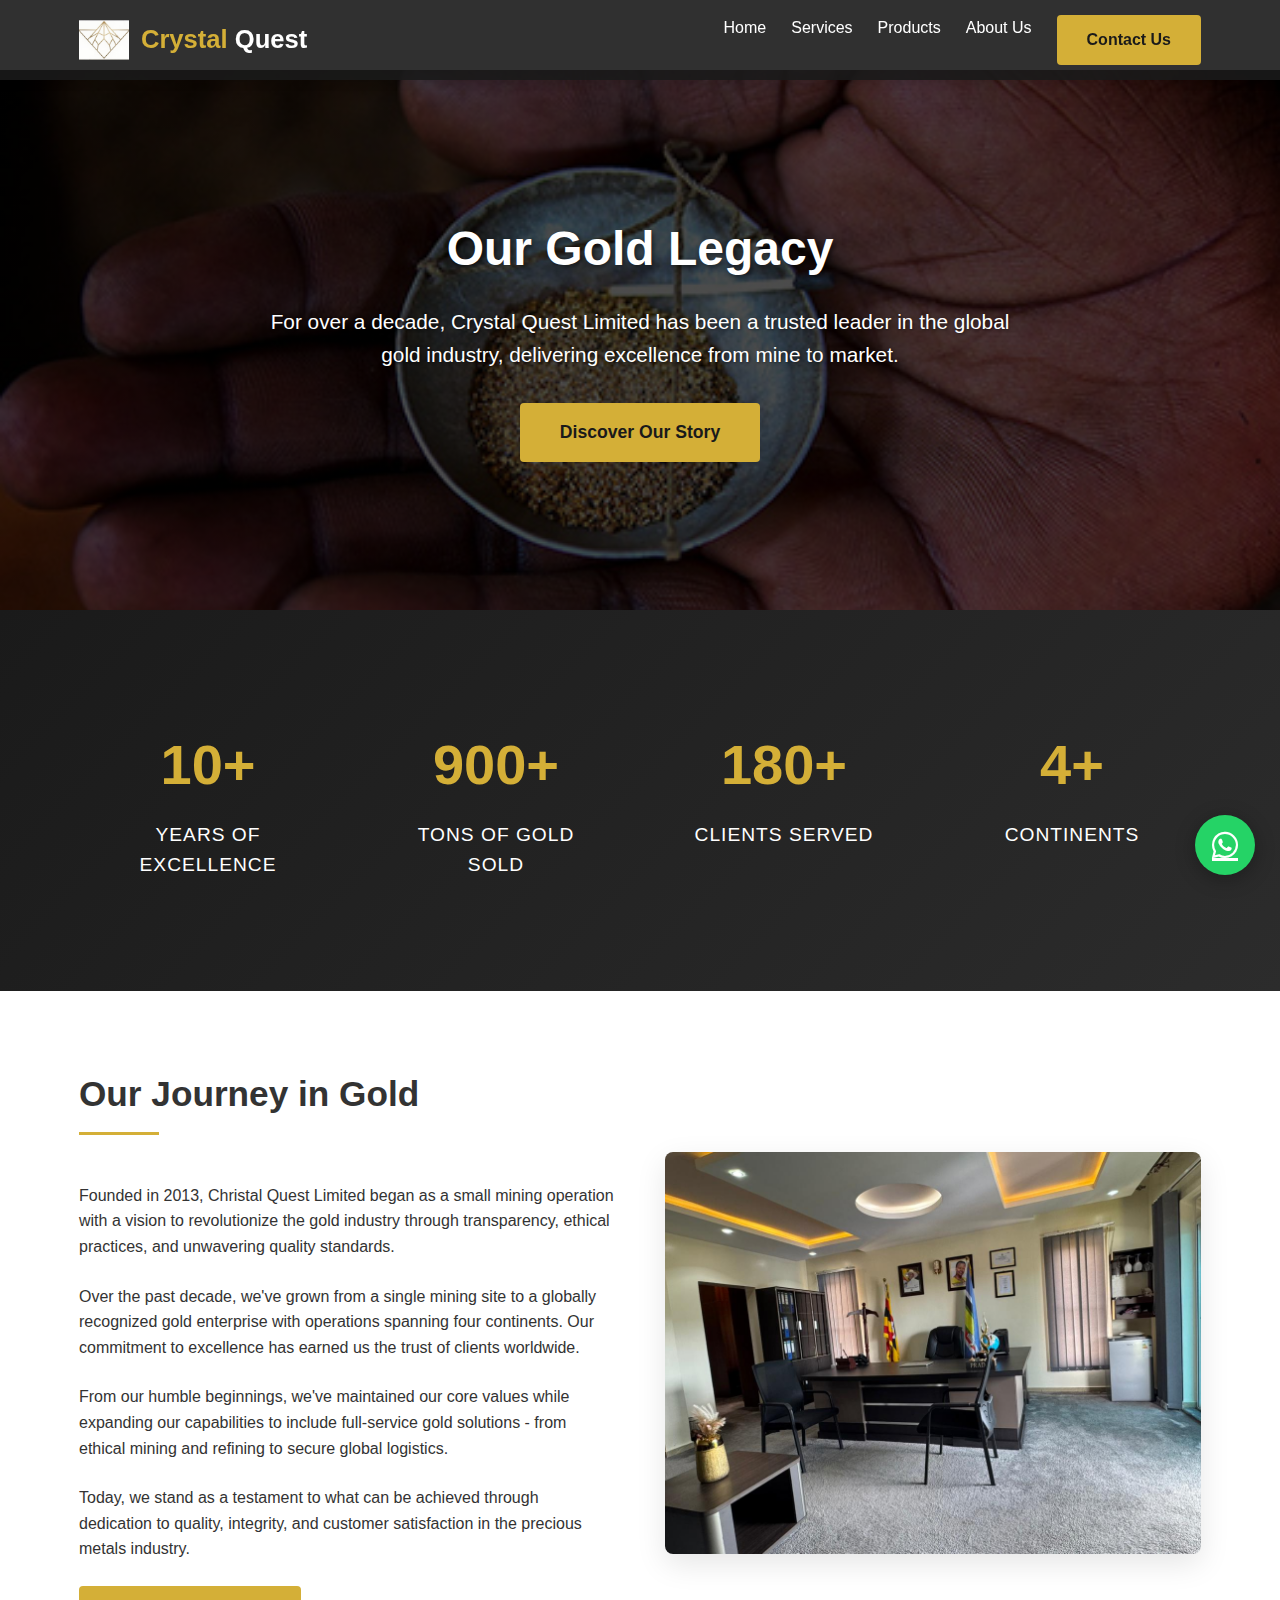
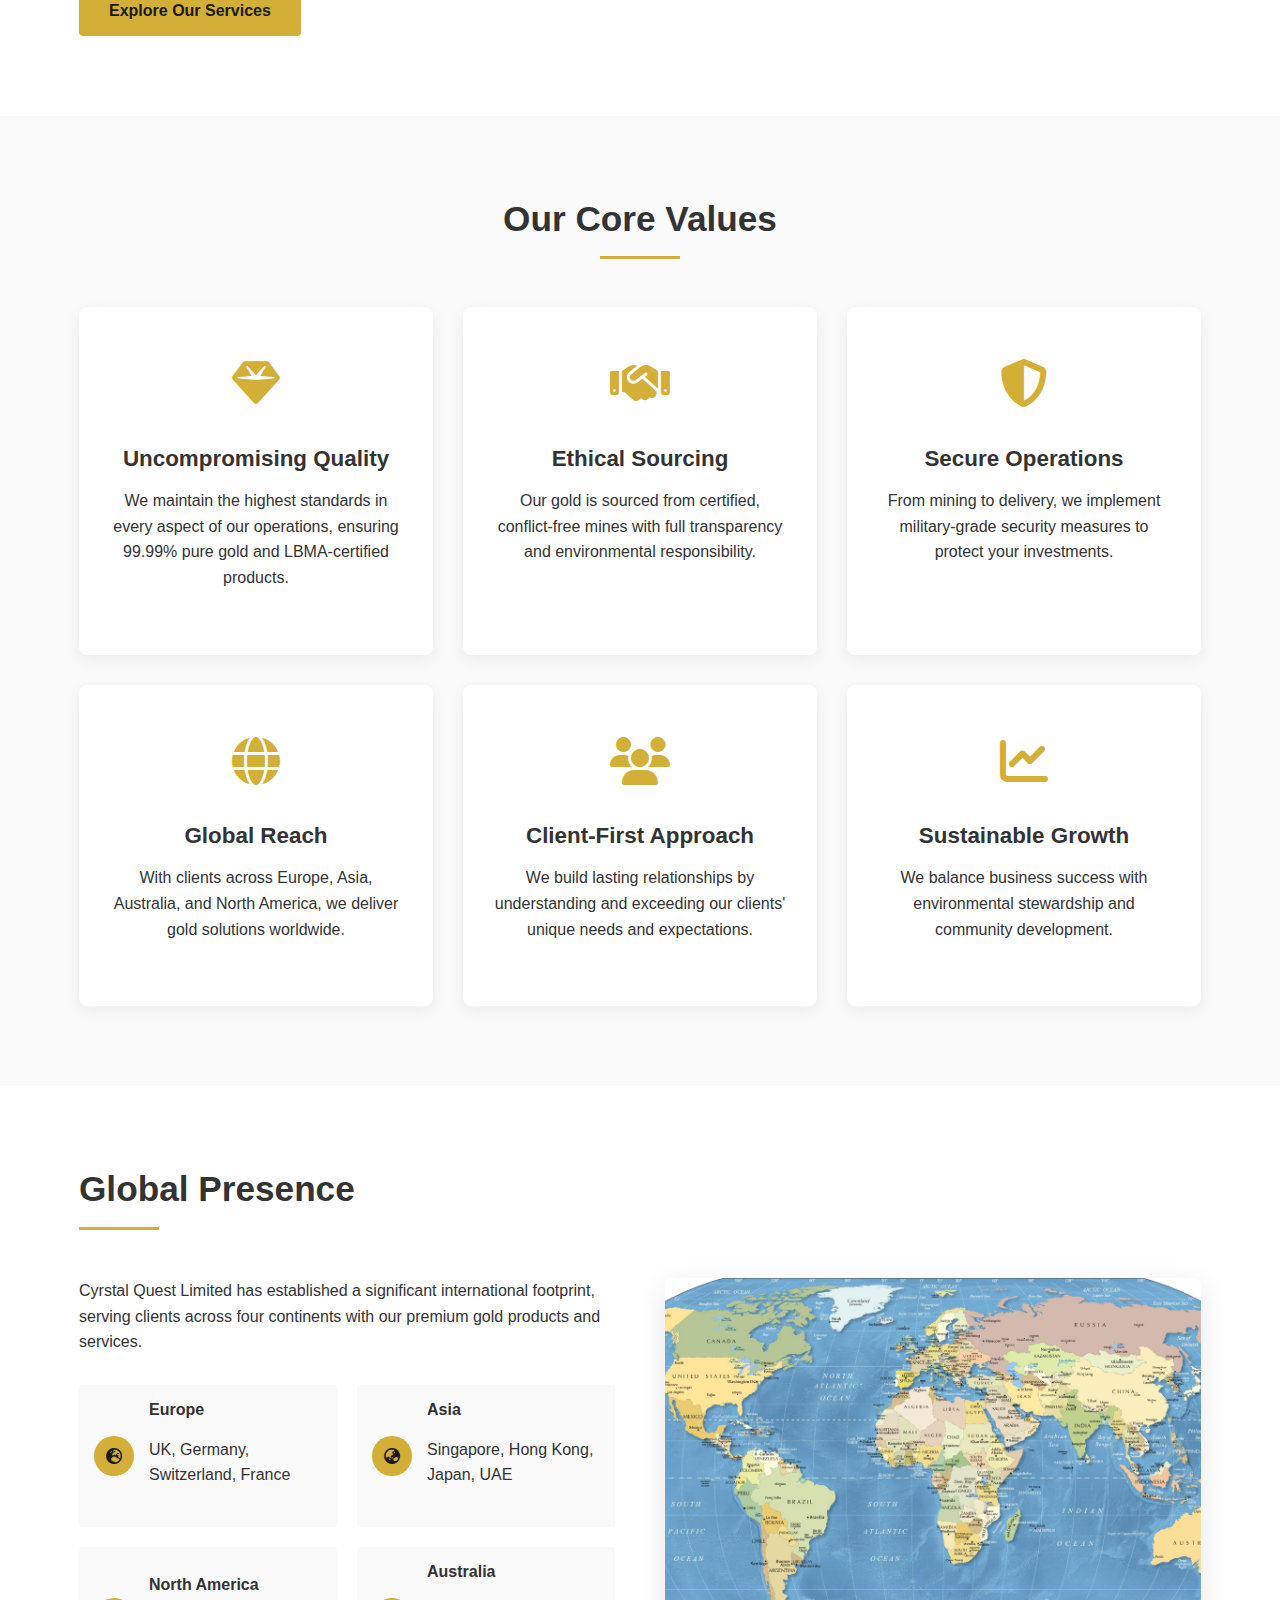
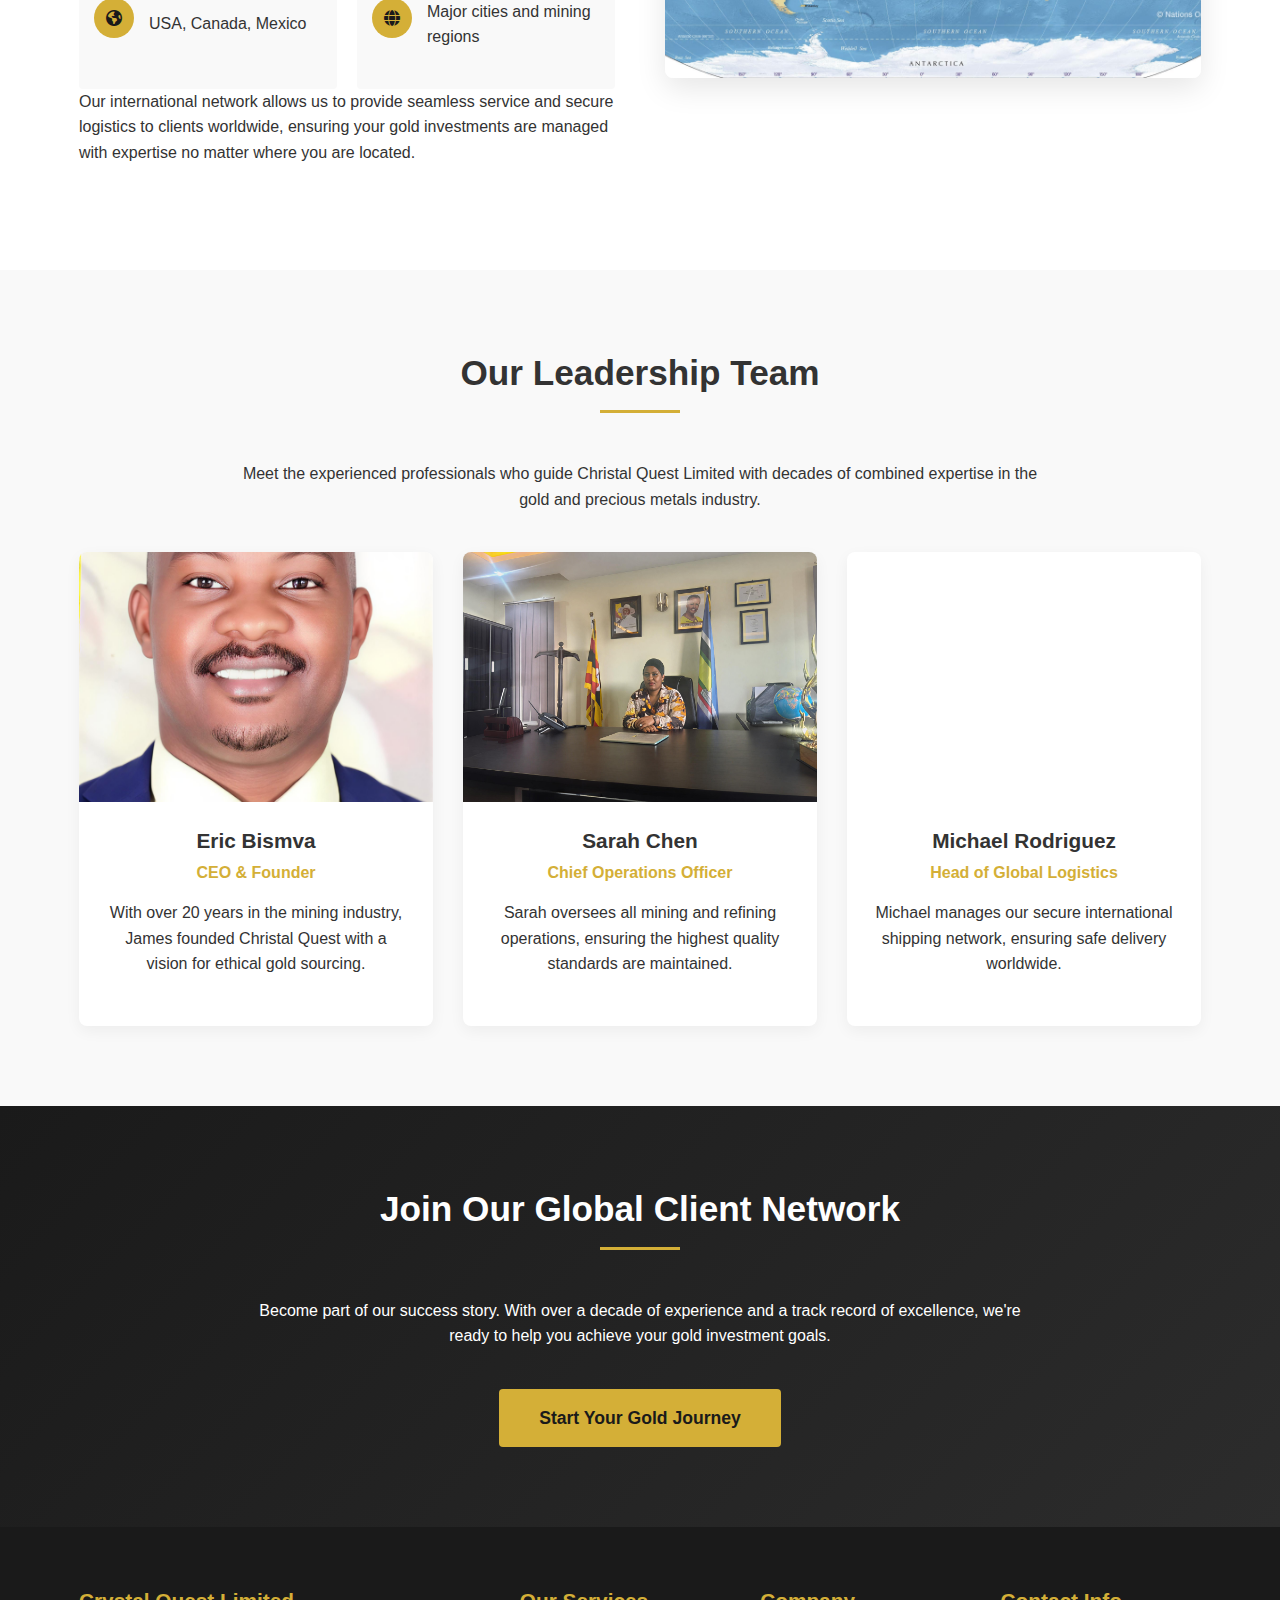
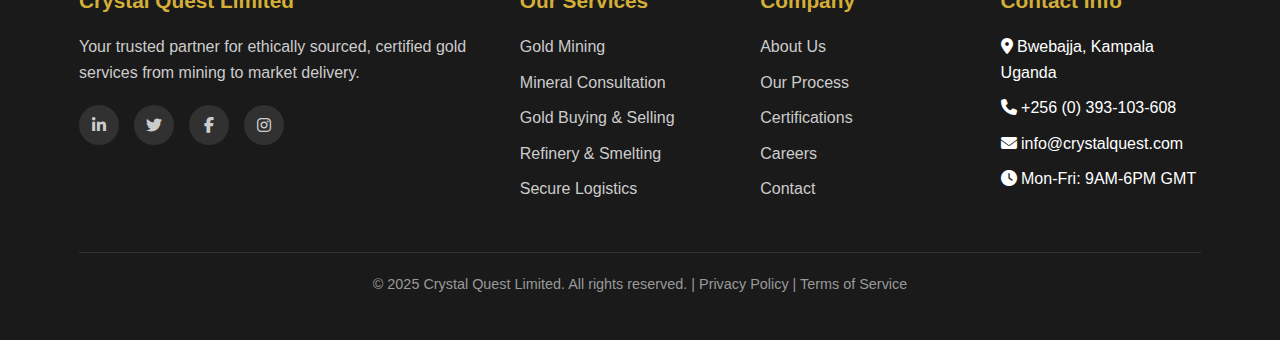
<file: about.html>
<!DOCTYPE html>
<html lang="en">
<head>
    <meta charset="UTF-8">
    <meta name="viewport" content="width=device-width, initial-scale=1.0">
    <title>About Us | Crystal Quest Limited</title>
    <link rel="stylesheet" href="assets/css/style.css">
    <link rel="stylesheet" href="https://cdnjs.cloudflare.com/ajax/libs/font-awesome/6.4.0/css/all.min.css">

    <style>
        /* CSS Variables - Gold Theme */
        :root {
            --primary-gold: #D4AF37;
            --dark-gold: #B8860B;
            --light-gold: #F5E8B5;
            --dark-bg: #1a1a1a;
            --light-bg: #f8f8f8;
            --text-dark: #333;
            --text-light: #fff;
            --section-padding: 80px 0;
        }
        
        /* Reset & Base Styles */
        * {
            margin: 0;
            padding: 0;
            box-sizing: border-box;
            font-family: 'Segoe UI', Tahoma, Geneva, Verdana, sans-serif;
        }
        
        html {
            scroll-behavior: smooth;
        }
        
        body {
            background-color: var(--light-bg);
            color: var(--text-dark);
            line-height: 1.6;
            overflow-x: hidden;
        }
        
        .container {
            width: 90%;
            max-width: 1200px;
            margin: 0 auto;
            padding: 0 15px;
        }
        
        section {
            padding: var(--section-padding);
        }
        
        h1, h2, h3, h4 {
            line-height: 1.3;
            margin-bottom: 1rem;
        }
        
        h1 {
            font-size: 2.8rem;
        }
        
        h2 {
            font-size: 2.2rem;
            text-align: center;
            margin-bottom: 3rem;
            position: relative;
        }
        
        h2:after {
            content: '';
            display: block;
            width: 80px;
            height: 3px;
            background: var(--primary-gold);
            margin: 15px auto;
        }
        
        p {
            margin-bottom: 1.5rem;
        }
        
        .btn {
            display: inline-block;
            padding: 12px 30px;
            background-color: var(--primary-gold);
            color: var(--dark-bg);
            text-decoration: none;
            border-radius: 4px;
            font-weight: bold;
            transition: all 0.3s ease;
            border: none;
            cursor: pointer;
            text-align: center;
        }
        
        .btn:hover {
            background-color: var(--dark-gold);
            color: var(--text-light);
            transform: translateY(-3px);
            box-shadow: 0 10px 20px rgba(0,0,0,0.1);
        }
        
        .btn-large {
            padding: 15px 40px;
            font-size: 1.1rem;
        }
        
        /* Header Styles */
        header {
            background-color: rgba(26, 26, 26, 0.9);
            color: var(--text-light);
            padding: 15px 0;
            position: fixed;
            width: 100%;
            top: 0;
            z-index: 1000;
            box-shadow: 0 2px 10px rgba(0,0,0,0.1);
            transition: all 0.3s ease;
        }
        
        .header-container {
            display: flex;
            justify-content: space-between;
            align-items: center;
        }
        
        /* Updated Logo Styles with Company Name */
.logo {
    display: flex;
    align-items: center;
    gap: 12px;
}

.logo-image {
    height: 40px;
    width: auto;
    transition: all 0.3s ease;
}

.logo-text {
    font-size: 1.6rem;
    font-weight: bold;
    color: var(--primary-gold);
    line-height: 1;
}

.logo-text span {
    color: var(--text-light);
}

/* Mobile responsiveness for logo */
@media (max-width: 768px) {
    .logo-text {
        font-size: 1.3rem;
    }
    
    .logo-image {
        height: 35px;
    }
}

@media (max-width: 576px) {
    .logo-text {
        font-size: 1.1rem;
    }
    
    .logo {
        gap: 8px;
    }
}
        
        nav ul {
            display: flex;
            list-style: none;
        }
        
        nav ul li {
            margin-left: 25px;
        }
        
        nav ul li a {
            color: var(--text-light);
            text-decoration: none;
            font-weight: 500;
            transition: color 0.3s;
            position: relative;
        }
        
        nav ul li a:after {
            content: '';
            position: absolute;
            width: 0;
            height: 2px;
            bottom: -5px;
            left: 0;
            background-color: var(--primary-gold);
            transition: width 0.3s;
        }
        
        nav ul li a:hover {
            color: var(--primary-gold);
        }
        
        nav ul li a:hover:after {
            width: 100%;
        }
        
        .mobile-menu-btn {
            display: none;
            background: none;
            border: none;
            color: var(--text-light);
            font-size: 1.5rem;
            cursor: pointer;
        }
        
        /* Hero Section */
        .about-hero {
            height: 60vh;
            position: relative;
            overflow: hidden;
            margin-top: 70px;
            background: linear-gradient(rgba(0,0,0,0.7), rgba(0,0,0,0.7)), url('assets/images/congo.jpg');
            background-size: cover;
            background-position: center;
            display: flex;
            align-items: center;
            justify-content: center;
            text-align: center;
            color: var(--text-light);
        }
        
        .about-hero-content {
            max-width: 800px;
            padding: 0 20px;
        }
        
        .about-hero-content h1 {
            font-size: 3rem;
            margin-bottom: 1.5rem;
            text-shadow: 2px 2px 5px rgba(0,0,0,0.5);
        }
        
        .about-hero-content p {
            font-size: 1.3rem;
            margin-bottom: 2rem;
            text-shadow: 1px 1px 3px rgba(0,0,0,0.5);
        }
        
        /* Stats Section */
        .stats-section {
            background: linear-gradient(135deg, var(--dark-bg), #2c2c2c);
            color: white;
            text-align: center;
        }
        
        .stats-container {
            display: grid;
            grid-template-columns: repeat(4, 1fr);
            gap: 30px;
        }
        
        .stat-item {
            padding: 30px 20px;
        }
        
        .stat-number {
            font-size: 3.5rem;
            font-weight: bold;
            color: var(--primary-gold);
            margin-bottom: 10px;
            display: block;
        }
        
        .stat-label {
            font-size: 1.2rem;
            text-transform: uppercase;
            letter-spacing: 1px;
        }
        
        /* History Section */
        .history-section {
            background-color: white;
        }
        
        .history-container {
            display: grid;
            grid-template-columns: 1fr 1fr;
            gap: 50px;
            align-items: center;
        }
        
        .history-content h2 {
            text-align: left;
        }
        
        .history-content h2:after {
            margin: 15px 0;
        }
        
        .history-image {
            border-radius: 8px;
            overflow: hidden;
            box-shadow: 0 10px 30px rgba(0,0,0,0.1);
        }
        
        .history-image img {
            width: 100%;
            height: auto;
            display: block;
        }
        
        /* Values Section */
        .values-section {
            background-color: #f9f9f9;
        }
        
        .values-grid {
            display: grid;
            grid-template-columns: repeat(3, 1fr);
            gap: 30px;
        }
        
        .value-card {
            background: white;
            padding: 40px 30px;
            border-radius: 8px;
            text-align: center;
            box-shadow: 0 5px 15px rgba(0,0,0,0.05);
            transition: transform 0.3s, box-shadow 0.3s;
        }
        
        .value-card:hover {
            transform: translateY(-10px);
            box-shadow: 0 15px 30px rgba(0,0,0,0.1);
        }
        
        .value-icon {
            font-size: 3rem;
            color: var(--primary-gold);
            margin-bottom: 20px;
        }
        
        .value-card h3 {
            font-size: 1.4rem;
            margin-bottom: 15px;
        }
        
        /* Global Reach Section */
        .global-section {
            background-color: white;
        }
        
        .global-container {
            display: grid;
            grid-template-columns: 1fr 1fr;
            gap: 50px;
            align-items: center;
        }
        
        .global-content h2 {
            text-align: left;
        }
        
        .global-content h2:after {
            margin: 15px 0;
        }
        
        .regions-grid {
            display: grid;
            grid-template-columns: 1fr 1fr;
            gap: 20px;
            margin-top: 30px;
        }
        
        .region-item {
            display: flex;
            align-items: center;
            padding: 15px;
            background: #f9f9f9;
            border-radius: 4px;
        }
        
        .region-icon {
            width: 40px;
            height: 40px;
            background: var(--primary-gold);
            color: var(--dark-bg);
            border-radius: 50%;
            display: flex;
            align-items: center;
            justify-content: center;
            margin-right: 15px;
            flex-shrink: 0;
        }
        
        .world-map {
            position: relative;
            height: 400px;
            background: url('assets/images/map.jpg');
            background-size: cover;
            background-position: center;
            border-radius: 8px;
            box-shadow: 0 10px 30px rgba(0,0,0,0.1);
        }
        
        /* Team Section */
        .team-section {
            background-color: #f9f9f9;
        }
        
        .team-grid {
            display: grid;
            grid-template-columns: repeat(3, 1fr);
            gap: 30px;
        }
        
        .team-member {
            background: white;
            border-radius: 8px;
            overflow: hidden;
            box-shadow: 0 5px 15px rgba(0,0,0,0.05);
            transition: transform 0.3s, box-shadow 0.3s;
        }
        
        .team-member:hover {
            transform: translateY(-10px);
            box-shadow: 0 15px 30px rgba(0,0,0,0.1);
        }
        
        .member-image {
            height: 250px;
            background-size: cover;
            background-position: center;
        }
        
        .member-info {
            padding: 25px;
            text-align: center;
        }
        
        .member-info h3 {
            font-size: 1.3rem;
            margin-bottom: 5px;
        }
        
        .member-role {
            color: var(--primary-gold);
            font-weight: 600;
            margin-bottom: 15px;
        }
        
        /* CTA Section */
        .about-cta {
            background: linear-gradient(135deg, var(--dark-bg), #2c2c2c);
            color: white;
            text-align: center;
        }
        
        .about-cta h2 {
            color: white;
        }
        
        .about-cta h2:after {
            background: var(--primary-gold);
        }
        
        .cta-content {
            max-width: 800px;
            margin: 0 auto 40px;
        }
        
        /* Footer */
        footer {
            background-color: var(--dark-bg);
            color: var(--text-light);
            padding: 60px 0 20px;
        }
        
        .footer-grid {
            display: grid;
            grid-template-columns: 2fr 1fr 1fr 1fr;
            gap: 40px;
            margin-bottom: 40px;
        }
        
        .footer-column h3 {
            color: var(--primary-gold);
            margin-bottom: 20px;
            font-size: 1.3rem;
        }
        
        .footer-column p {
            margin-bottom: 20px;
            color: #ccc;
        }
        
        .footer-column ul {
            list-style: none;
        }
        
        .footer-column ul li {
            margin-bottom: 10px;
        }
        
        .footer-column ul li a {
            color: #ccc;
            text-decoration: none;
            transition: color 0.3s;
        }
        
        .footer-column ul li a:hover {
            color: var(--primary-gold);
        }
        
        .social-links {
            display: flex;
            gap: 15px;
            margin-top: 20px;
        }
        
        .social-links a {
            display: flex;
            align-items: center;
            justify-content: center;
            width: 40px;
            height: 40px;
            background: rgba(255,255,255,0.1);
            border-radius: 50%;
            color: #ccc;
            text-decoration: none;
            transition: all 0.3s;
        }
        
        .social-links a:hover {
            background: var(--primary-gold);
            color: var(--dark-bg);
        }
        
        .copyright {
            text-align: center;
            padding-top: 20px;
            border-top: 1px solid #333;
            color: #999;
            font-size: 0.9rem;
        }
        
        /* Responsive Styles */
        @media (max-width: 992px) {
            .stats-container,
            .values-grid,
            .team-grid {
                grid-template-columns: 1fr 1fr;
            }
            
            .history-container,
            .global-container {
                grid-template-columns: 1fr;
            }
            
            .footer-grid {
                grid-template-columns: 1fr 1fr;
            }
            
            .about-hero-content h1 {
                font-size: 2.5rem;
            }
        }
        
        @media (max-width: 768px) {
            .mobile-menu-btn {
                display: block;
            }
            
            nav ul {
                position: fixed;
                top: 70px;
                left: -100%;
                width: 100%;
                height: calc(100vh - 70px);
                background: var(--dark-bg);
                flex-direction: column;
                align-items: center;
                justify-content: flex-start;
                padding-top: 40px;
                transition: left 0.3s;
            }
            
            nav ul.active {
                left: 0;
            }
            
            nav ul li {
                margin: 15px 0;
            }
            
            .stats-container,
            .values-grid,
            .team-grid,
            .footer-grid {
                grid-template-columns: 1fr;
            }
            
            .regions-grid {
                grid-template-columns: 1fr;
            }
            
            .about-hero-content h1 {
                font-size: 2rem;
            }
            
            .about-hero-content p {
                font-size: 1.1rem;
            }
            
            h1 {
                font-size: 2.2rem;
            }
            
            h2 {
                font-size: 1.8rem;
            }
            
            .stat-number {
                font-size: 2.5rem;
            }
        }
        
        @media (max-width: 576px) {
            .about-hero-content h1 {
                font-size: 1.8rem;
            }
            
            .world-map {
                height: 300px;
            }
        }
    </style>
</head>
<body>
    <!-- Header -->
    <header>
        <div class="container header-container">
            <div class="logo">
                <img src="assets/images/logo.jpeg" alt="Crystal Quest Limited" class="logo-image">
                <div class="logo-text">Crystal <span>Quest</span></div>
            </div>
            <nav>
                <ul id="nav-menu">
                    <li><a href="index.html">Home</a></li>
                    <li><a href="services.html">Services</a></li>
                    <li><a href="products.html">Products</a></li>
                    <li><a href="about.html" class="active">About Us</a></li>
                    <li><a href="contact.html" class="btn">Contact Us</a></li>
                </ul>
            </nav>
            <button class="mobile-menu-btn" id="mobile-menu-toggle">
                <i class="fas fa-bars"></i>
            </button>
        </div>
    </header>

    <!-- Hero Section -->
    <section class="about-hero">
        <div class="about-hero-content">
            <h1>Our Gold Legacy</h1>
            <p>For over a decade, Crystal Quest Limited has been a trusted leader in the global gold industry, delivering excellence from mine to market.</p>
            <a href="#history" class="btn btn-large">Discover Our Story</a>
        </div>
    </section>

    <!-- Stats Section -->
    <section class="stats-section">
        <div class="container">
            <div class="stats-container">
                <div class="stat-item">
                    <span class="stat-number">10+</span>
                    <span class="stat-label">Years of Excellence</span>
                </div>
                <div class="stat-item">
                    <span class="stat-number">1000+</span>
                    <span class="stat-label">Tons of Gold Sold</span>
                </div>
                <div class="stat-item">
                    <span class="stat-number">200+</span>
                    <span class="stat-label">Clients Served</span>
                </div>
                <div class="stat-item">
                    <span class="stat-number">4</span>
                    <span class="stat-label">Continents</span>
                </div>
            </div>
        </div>
    </section>

    <!-- History Section -->
    <section class="history-section" id="history">
        <div class="container">
            <div class="history-container">
                <div class="history-content">
                    <h2>Our Journey in Gold</h2>
                    <p>Founded in 2013, Christal Quest Limited began as a small mining operation with a vision to revolutionize the gold industry through transparency, ethical practices, and unwavering quality standards.</p>
                    <p>Over the past decade, we've grown from a single mining site to a globally recognized gold enterprise with operations spanning four continents. Our commitment to excellence has earned us the trust of clients worldwide.</p>
                    <p>From our humble beginnings, we've maintained our core values while expanding our capabilities to include full-service gold solutions - from ethical mining and refining to secure global logistics.</p>
                    <p>Today, we stand as a testament to what can be achieved through dedication to quality, integrity, and customer satisfaction in the precious metals industry.</p>
                    <a href="services.html" class="btn">Explore Our Services</a>
                </div>
                <div class="history-image">
                    <img src="assets/images/history.jpeg" alt="Christal Quest Mining Operation">
                </div>
            </div>
        </div>
    </section>

    <!-- Values Section -->
    <section class="values-section">
        <div class="container">
            <h2>Our Core Values</h2>
            <div class="values-grid">
                <div class="value-card">
                    <div class="value-icon">
                        <i class="fas fa-gem"></i>
                    </div>
                    <h3>Uncompromising Quality</h3>
                    <p>We maintain the highest standards in every aspect of our operations, ensuring 99.99% pure gold and LBMA-certified products.</p>
                </div>
                <div class="value-card">
                    <div class="value-icon">
                        <i class="fas fa-handshake"></i>
                    </div>
                    <h3>Ethical Sourcing</h3>
                    <p>Our gold is sourced from certified, conflict-free mines with full transparency and environmental responsibility.</p>
                </div>
                <div class="value-card">
                    <div class="value-icon">
                        <i class="fas fa-shield-alt"></i>
                    </div>
                    <h3>Secure Operations</h3>
                    <p>From mining to delivery, we implement military-grade security measures to protect your investments.</p>
                </div>
                <div class="value-card">
                    <div class="value-icon">
                        <i class="fas fa-globe"></i>
                    </div>
                    <h3>Global Reach</h3>
                    <p>With clients across Europe, Asia, Australia, and North America, we deliver gold solutions worldwide.</p>
                </div>
                <div class="value-card">
                    <div class="value-icon">
                        <i class="fas fa-users"></i>
                    </div>
                    <h3>Client-First Approach</h3>
                    <p>We build lasting relationships by understanding and exceeding our clients' unique needs and expectations.</p>
                </div>
                <div class="value-card">
                    <div class="value-icon">
                        <i class="fas fa-chart-line"></i>
                    </div>
                    <h3>Sustainable Growth</h3>
                    <p>We balance business success with environmental stewardship and community development.</p>
                </div>
            </div>
        </div>
    </section>

    <!-- Global Reach Section -->
    <section class="global-section">
        <div class="container">
            <div class="global-container">
                <div class="global-content">
                    <h2>Global Presence</h2>
                    <p>Cyrstal Quest Limited has established a significant international footprint, serving clients across four continents with our premium gold products and services.</p>
                    
                    <div class="regions-grid">
                        <div class="region-item">
                            <div class="region-icon">
                                <i class="fas fa-globe-europe"></i>
                            </div>
                            <div>
                                <h4>Europe</h4>
                                <p>UK, Germany, Switzerland, France</p>
                            </div>
                        </div>
                        <div class="region-item">
                            <div class="region-icon">
                                <i class="fas fa-globe-asia"></i>
                            </div>
                            <div>
                                <h4>Asia</h4>
                                <p>Singapore, Hong Kong, Japan, UAE</p>
                            </div>
                        </div>
                        <div class="region-item">
                            <div class="region-icon">
                                <i class="fas fa-globe-americas"></i>
                            </div>
                            <div>
                                <h4>North America</h4>
                                <p>USA, Canada, Mexico</p>
                            </div>
                        </div>
                        <div class="region-item">
                            <div class="region-icon">
                                <i class="fas fa-globe"></i>
                            </div>
                            <div>
                                <h4>Australia</h4>
                                <p>Major cities and mining regions</p>
                            </div>
                        </div>
                    </div>
                    
                    <p>Our international network allows us to provide seamless service and secure logistics to clients worldwide, ensuring your gold investments are managed with expertise no matter where you are located.</p>
                </div>
                <div class="world-map">
                    <!-- World map background with highlighted regions -->
                </div>
            </div>
        </div>
    </section>

    <!-- Team Section -->
    <section class="team-section">
        <div class="container">
            <h2>Our Leadership Team</h2>
            <p style="text-align: center; max-width: 800px; margin: 0 auto 40px;">Meet the experienced professionals who guide Christal Quest Limited with decades of combined expertise in the gold and precious metals industry.</p>
            
            <div class="team-grid">
                <div class="team-member">
                    <div class="member-image" style="background-image: url('assets/images/ceo.png');"></div>
                    <div class="member-info">
                        <h3>Eric Bismva</h3>
                        <div class="member-role">CEO & Founder</div>
                        <p>With over 20 years in the mining industry, James founded Christal Quest with a vision for ethical gold sourcing.</p>
                    </div>
                </div>
                
                <div class="team-member">
                    <div class="member-image" style="background-image: url('assets/images/staff.png');"></div>
                    <div class="member-info">
                        <h3>Sarah Chen</h3>
                        <div class="member-role">Chief Operations Officer</div>
                        <p>Sarah oversees all mining and refining operations, ensuring the highest quality standards are maintained.</p>
                    </div>
                </div>
                
                <div class="team-member">
                    <div class="member-image" style="background-image: url('https://images.unsplash.com/photo-1580489944761-15a19d654956?ixlib=rb-4.0.3&auto=format&fit=crop&w=1000&q=80');"></div>
                    <div class="member-info">
                        <h3>Michael Rodriguez</h3>
                        <div class="member-role">Head of Global Logistics</div>
                        <p>Michael manages our secure international shipping network, ensuring safe delivery worldwide.</p>
                    </div>
                </div>
            </div>
        </div>
    </section>

    <!-- CTA Section -->
    <section class="about-cta">
        <div class="container">
            <h2>Join Our Global Client Network</h2>
            <div class="cta-content">
                <p>Become part of our success story. With over a decade of experience and a track record of excellence, we're ready to help you achieve your gold investment goals.</p>
            </div>
            <a href="contact.html" class="btn btn-large">Start Your Gold Journey</a>
        </div>
    </section>

    <!-- Footer -->
    <footer>
        <div class="container">
            <div class="footer-grid">
                <div class="footer-column">
                    <h3>Crystal Quest Limited</h3>
                    <p>Your trusted partner for ethically sourced, certified gold services from mining to market delivery.</p>
                    <div class="social-links">
                        <a href="#"><i class="fab fa-linkedin-in"></i></a>
                        <a href="#"><i class="fab fa-twitter"></i></a>
                        <a href="#"><i class="fab fa-facebook-f"></i></a>
                        <a href="#"><i class="fab fa-instagram"></i></a>
                    </div>
                </div>
                
                <div class="footer-column">
                    <h3>Our Services</h3>
                    <ul>
                        <li><a href="services.html">Gold Mining</a></li>
                        <li><a href="services.html">Mineral Consultation</a></li>
                        <li><a href="services.html">Gold Buying & Selling</a></li>
                        <li><a href="services.html">Refinery & Smelting</a></li>
                        <li><a href="services.html">Secure Logistics</a></li>
                    </ul>
                </div>
                
                <div class="footer-column">
                    <h3>Company</h3>
                    <ul>
                        <li><a href="about.html">About Us</a></li>
                        <li><a href="#">Our Process</a></li>
                        <li><a href="#">Certifications</a></li>
                        <li><a href="#">Careers</a></li>
                        <li><a href="contact.html">Contact</a></li>
                    </ul>
                </div>
                
                <div class="footer-column">
                    <h3>Contact Info</h3>
                    <ul>
                        <li><i class="fas fa-map-marker-alt"></i> Bwebajja, Kampala Uganda</li>
                        <li><i class="fas fa-phone"></i> +256 (0) 393-103-608</li>
                        <li><i class="fas fa-envelope"></i> info@crystalquest.com</li>
                        <li><i class="fas fa-clock"></i> Mon-Fri: 9AM-6PM GMT</li>
                    </ul>
                </div>
            </div>
            
            <div class="copyright">
                <p>&copy; 2025 Crystal Quest Limited. All rights reserved. | Privacy Policy | Terms of Service</p>
            </div>
        </div>
    </footer>
    <script src="assets/js/main.js"></script>

    <script>
        // Mobile Menu Toggle
        const mobileMenuToggle = document.getElementById('mobile-menu-toggle');
        const navMenu = document.getElementById('nav-menu');
        
        mobileMenuToggle.addEventListener('click', () => {
            navMenu.classList.toggle('active');
            mobileMenuToggle.innerHTML = navMenu.classList.contains('active') 
                ? '<i class="fas fa-times"></i>' 
                : '<i class="fas fa-bars"></i>';
        });
        
        // Header scroll effect
        window.addEventListener('scroll', () => {
            const header = document.querySelector('header');
            if (window.scrollY > 100) {
                header.style.background = 'rgba(26, 26, 26, 0.95)';
                header.style.padding = '10px 0';
            } else {
                header.style.background = 'rgba(26, 26, 26, 0.9)';
                header.style.padding = '15px 0';
            }
        });
        
        // Animate stats counter
        function animateStats() {
            const statElements = document.querySelectorAll('.stat-number');
            const stats = [
                { target: 10, current: 0, increment: 1 },
                { target: 1000, current: 0, increment: 50 },
                { target: 200, current: 0, increment: 10 },
                { target: 4, current: 0, increment: 1 }
            ];
            
            let interval = setInterval(() => {
                let allCompleted = true;
                
                stats.forEach((stat, index) => {
                    if (stat.current < stat.target) {
                        stat.current += stat.increment;
                        if (stat.current > stat.target) stat.current = stat.target;
                        statElements[index].textContent = stat.current + (index === 0 ? '+' : '+');
                        allCompleted = false;
                    }
                });
                
                if (allCompleted) clearInterval(interval);
            }, 50);
        }
        
        // Initialize stats animation when section comes into view
        const observer = new IntersectionObserver((entries) => {
            entries.forEach(entry => {
                if (entry.isIntersecting) {
                    animateStats();
                    observer.unobserve(entry.target);
                }
            });
        });
        
        observer.observe(document.querySelector('.stats-section'));
        
        // Smooth scrolling for anchor links
        document.querySelectorAll('a[href^="#"]').forEach(anchor => {
            anchor.addEventListener('click', function(e) {
                e.preventDefault();
                
                const targetId = this.getAttribute('href');
                if (targetId === '#') return;
                
                const targetElement = document.querySelector(targetId);
                if (targetElement) {
                    window.scrollTo({
                        top: targetElement.offsetTop - 80,
                        behavior: 'smooth'
                    });
                    
                    // Close mobile menu if open
                    if (navMenu.classList.contains('active')) {
                        navMenu.classList.remove('active');
                        mobileMenuToggle.innerHTML = '<i class="fas fa-bars"></i>';
                    }
                }
            });
        });
    </script>
</body>
</html>
</file>
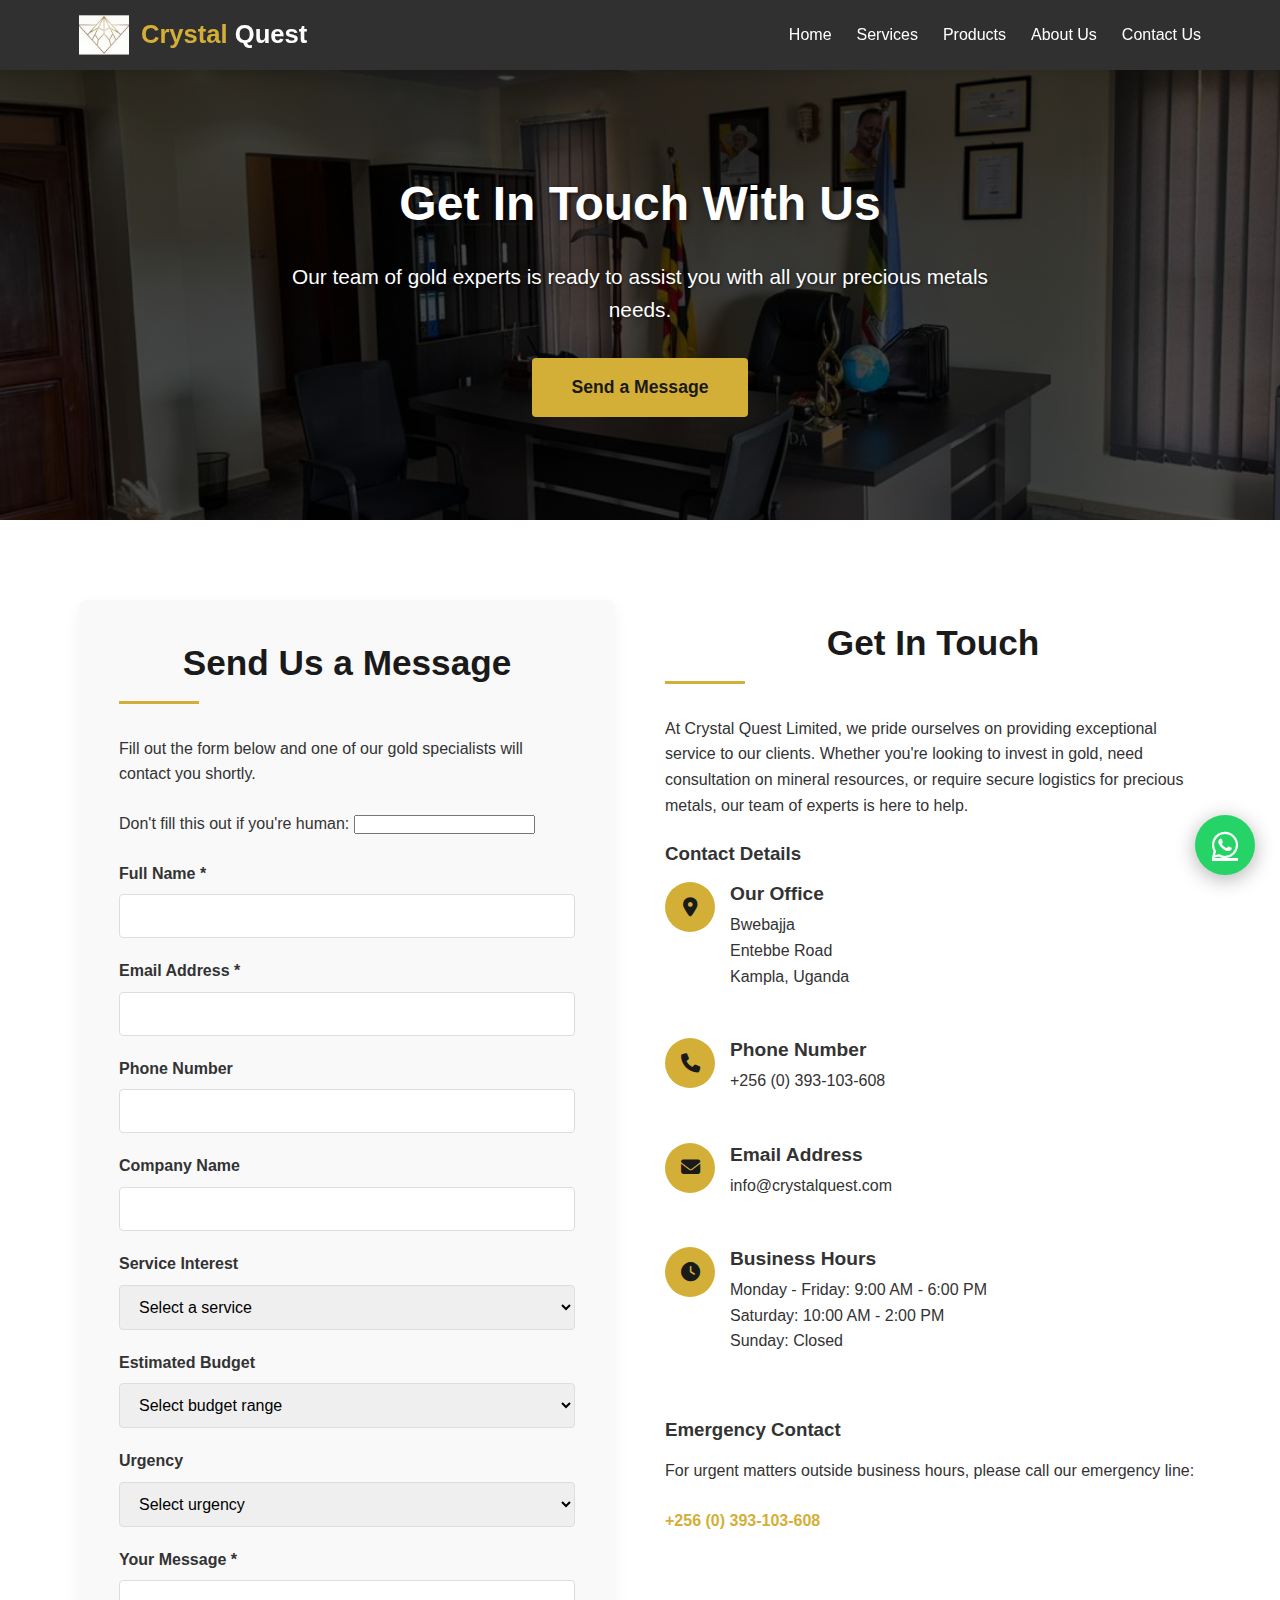
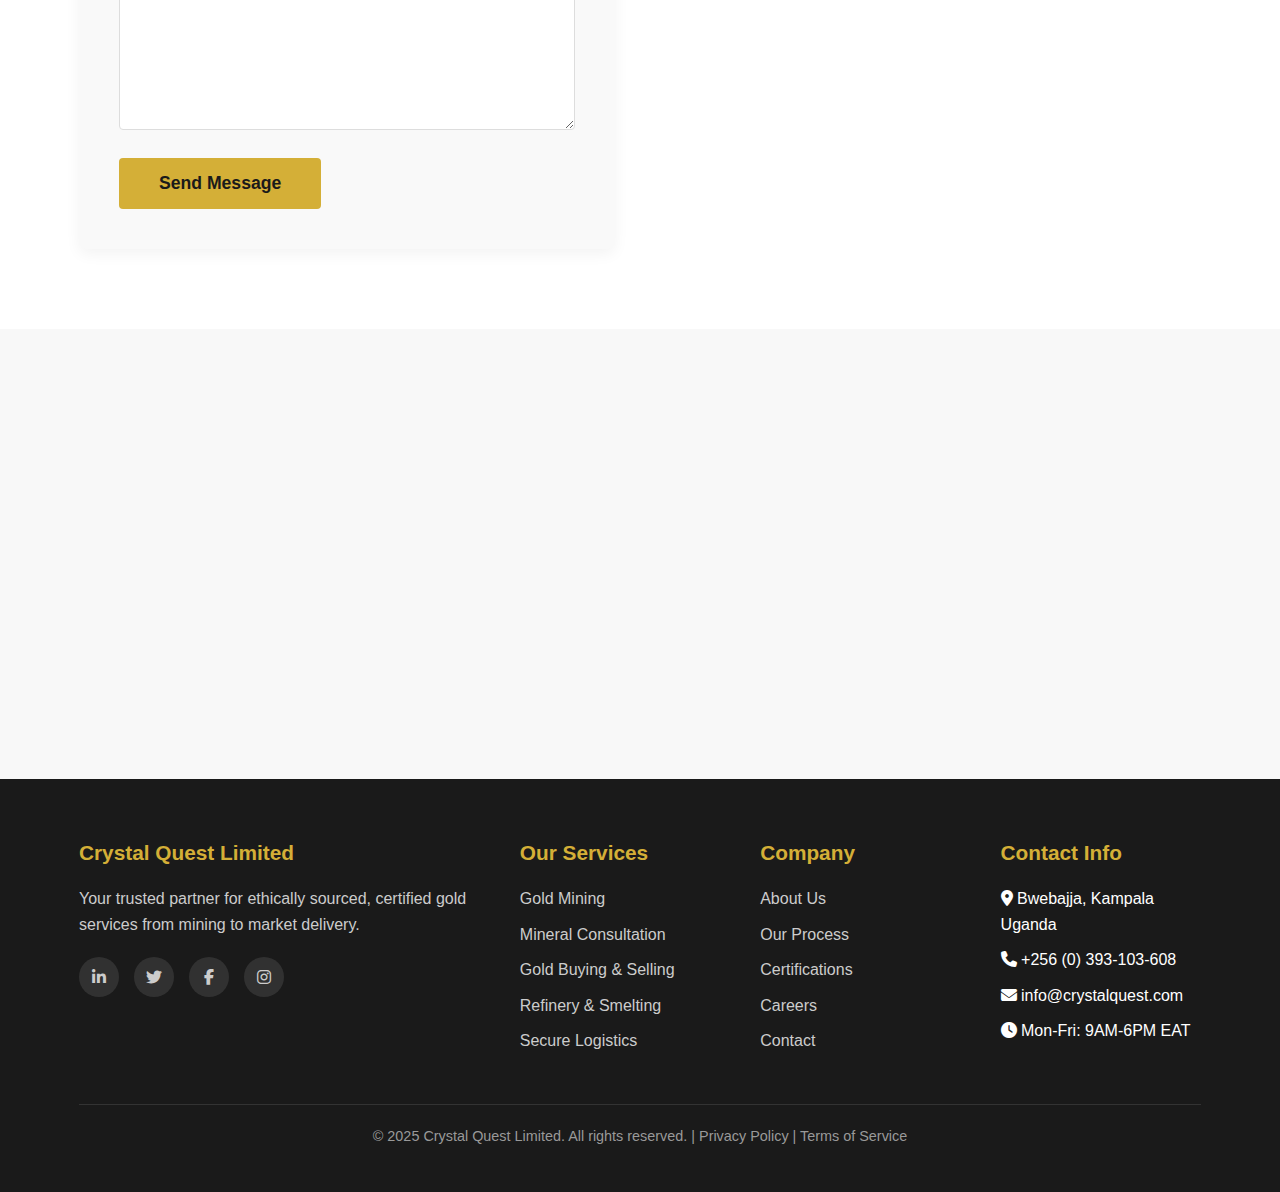
<file: contact.html>
<!DOCTYPE html>
<html lang="en">
<head>
    <meta charset="UTF-8">
    <meta name="viewport" content="width=device-width, initial-scale=1.0">
    <title>Contact Us | Crystal Quest Limited</title>
    <link rel="stylesheet" href="assets/css/style.css">
    <link rel="stylesheet" href="https://cdnjs.cloudflare.com/ajax/libs/font-awesome/6.4.0/css/all.min.css">
    <style>
        /* CSS Variables - Gold Theme */
        :root {
            --primary-gold: #D4AF37;
            --dark-gold: #B8860B;
            --light-gold: #F5E8B5;
            --dark-bg: #1a1a1a;
            --light-bg: #f8f8f8;
            --text-dark: #333;
            --text-light: #fff;
            --section-padding: 80px 0;
        }
        
        /* Reset & Base Styles */
        * {
            margin: 0;
            padding: 0;
            box-sizing: border-box;
            font-family: 'Segoe UI', Tahoma, Geneva, Verdana, sans-serif;
        }
        
        html {
            scroll-behavior: smooth;
        }
        
        body {
            background-color: var(--light-bg);
            color: var(--text-dark);
            line-height: 1.6;
            overflow-x: hidden;
        }
        
        .container {
            width: 90%;
            max-width: 1200px;
            margin: 0 auto;
            padding: 0 15px;
        }
        
        section {
            padding: var(--section-padding);
        }
        
        h1, h2, h3, h4 {
            line-height: 1.3;
            margin-bottom: 1rem;
        }
        
        h1 {
            font-size: 2.8rem;
        }
        
        h2 {
            font-size: 2.2rem;
            margin-bottom: 2rem;
            position: relative;
        }
        
        h2:after {
            content: '';
            display: block;
            width: 80px;
            height: 3px;
            background: var(--primary-gold);
            margin: 15px 0;
        }
        
        p {
            margin-bottom: 1.5rem;
        }
        
        .btn {
            display: inline-block;
            padding: 12px 30px;
            background-color: var(--primary-gold);
            color: var(--dark-bg);
            text-decoration: none;
            border-radius: 4px;
            font-weight: bold;
            transition: all 0.3s ease;
            border: none;
            cursor: pointer;
            text-align: center;
        }
        
        .btn:hover {
            background-color: var(--dark-gold);
            color: var(--text-light);
            transform: translateY(-3px);
            box-shadow: 0 10px 20px rgba(0,0,0,0.1);
        }
        
        .btn-large {
            padding: 15px 40px;
            font-size: 1.1rem;
        }
        
        /* Header Styles */
        header {
            background-color: rgba(26, 26, 26, 0.9);
            color: var(--text-light);
            padding: 15px 0;
            position: fixed;
            width: 100%;
            top: 0;
            z-index: 1000;
            box-shadow: 0 2px 10px rgba(0,0,0,0.1);
            transition: all 0.3s ease;
        }
        
        .header-container {
            display: flex;
            justify-content: space-between;
            align-items: center;
        }
            /* Updated Logo Styles with Company Name */
        .logo {
            display: flex;
            align-items: center;
            gap: 12px;
        }

        .logo-image {
            height: 40px;
            width: auto;
            transition: all 0.3s ease;
        }

        .logo-text {
            font-size: 1.6rem;
            font-weight: bold;
            color: var(--primary-gold);
            line-height: 1;
        }

        .logo-text span {
            color: var(--text-light);
        }

        /* Mobile responsiveness for logo */
        @media (max-width: 768px) {
            .logo-text {
                font-size: 1.3rem;
            }
            
            .logo-image {
                height: 35px;
            }
        }

        @media (max-width: 576px) {
            .logo-text {
                font-size: 1.1rem;
            }
            
            .logo {
                gap: 8px;
            }
        }
            
        nav ul {
            display: flex;
            list-style: none;
        }
        
        nav ul li {
            margin-left: 25px;
        }
        
        nav ul li a {
            color: var(--text-light);
            text-decoration: none;
            font-weight: 500;
            transition: color 0.3s;
            position: relative;
        }
        
        nav ul li a:after {
            content: '';
            position: absolute;
            width: 0;
            height: 2px;
            bottom: -5px;
            left: 0;
            background-color: var(--primary-gold);
            transition: width 0.3s;
        }
        
        nav ul li a:hover {
            color: var(--primary-gold);
        }
        
        nav ul li a:hover:after {
            width: 100%;
        }
        
        .mobile-menu-btn {
            display: none;
            background: none;
            border: none;
            color: var(--text-light);
            font-size: 1.5rem;
            cursor: pointer;
        }
        
        /* Hero Section */
        .contact-hero {
            height: 50vh;
            position: relative;
            overflow: hidden;
            margin-top: 70px;
            background: linear-gradient(rgba(0,0,0,0.7), rgba(0,0,0,0.7)), url('assets/images/office.jpeg');
            background-size: cover;
            background-position: center;
            display: flex;
            align-items: center;
            justify-content: center;
            text-align: center;
            color: var(--text-light);
        }
        
        .contact-hero-content {
            max-width: 800px;
            padding: 0 20px;
        }
        
        .contact-hero-content h1 {
            font-size: 3rem;
            margin-bottom: 1.5rem;
            text-shadow: 2px 2px 5px rgba(0,0,0,0.5);
        }
        
        .contact-hero-content p {
            font-size: 1.3rem;
            margin-bottom: 2rem;
            text-shadow: 1px 1px 3px rgba(0,0,0,0.5);
        }
        
        /* Contact Section */
        .contact-section {
            background-color: white;
        }
        
        .contact-container {
            display: grid;
            grid-template-columns: 1fr 1fr;
            gap: 50px;
            align-items: start;
        }
        
        /* Contact Form */
        .contact-form-container {
            background: #f9f9f9;
            padding: 40px;
            border-radius: 8px;
            box-shadow: 0 5px 15px rgba(0,0,0,0.05);
        }
        
        .contact-form-container h2 {
            color: var(--dark-bg);
        }
        
        .form-group {
            margin-bottom: 20px;
        }
        
        .form-group label {
            display: block;
            margin-bottom: 8px;
            font-weight: 600;
            color: var(--text-dark);
        }
        
        .form-control {
            width: 100%;
            padding: 12px 15px;
            border: 1px solid #ddd;
            border-radius: 4px;
            font-size: 1rem;
            transition: border 0.3s;
        }
        
        .form-control:focus {
            border-color: var(--primary-gold);
            outline: none;
            box-shadow: 0 0 0 2px rgba(212, 175, 55, 0.2);
        }
        
        textarea.form-control {
            min-height: 150px;
            resize: vertical;
        }
        
        /* Contact Info */
        .contact-info {
            padding: 20px 0;
        }
        
        .contact-info h2 {
            color: var(--dark-bg);
        }
        
        .contact-details {
            margin-bottom: 40px;
        }
        
        .contact-item {
            display: flex;
            align-items: flex-start;
            margin-bottom: 25px;
        }
        
        .contact-icon {
            width: 50px;
            height: 50px;
            background: var(--primary-gold);
            color: var(--dark-bg);
            border-radius: 50%;
            display: flex;
            align-items: center;
            justify-content: center;
            font-size: 1.2rem;
            margin-right: 15px;
            flex-shrink: 0;
        }
        
        .contact-text h4 {
            margin-bottom: 5px;
            font-size: 1.2rem;
        }
        
        /* Map Section */
        .map-section {
            padding: 0;
        }
        
        .map-container {
            height: 450px;
            width: 100%;
        }
        
        .map-container iframe {
            width: 100%;
            height: 100%;
            border: none;
        }
        
        /* Footer */
        footer {
            background-color: var(--dark-bg);
            color: var(--text-light);
            padding: 60px 0 20px;
        }
        
        .footer-grid {
            display: grid;
            grid-template-columns: 2fr 1fr 1fr 1fr;
            gap: 40px;
            margin-bottom: 40px;
        }
        
        .footer-column h3 {
            color: var(--primary-gold);
            margin-bottom: 20px;
            font-size: 1.3rem;
        }
        
        .footer-column p {
            margin-bottom: 20px;
            color: #ccc;
        }
        
        .footer-column ul {
            list-style: none;
        }
        
        .footer-column ul li {
            margin-bottom: 10px;
        }
        
        .footer-column ul li a {
            color: #ccc;
            text-decoration: none;
            transition: color 0.3s;
        }
        
        .footer-column ul li a:hover {
            color: var(--primary-gold);
        }
        
        .social-links {
            display: flex;
            gap: 15px;
            margin-top: 20px;
        }
        
        .social-links a {
            display: flex;
            align-items: center;
            justify-content: center;
            width: 40px;
            height: 40px;
            background: rgba(255,255,255,0.1);
            border-radius: 50%;
            color: #ccc;
            text-decoration: none;
            transition: all 0.3s;
        }
        
        .social-links a:hover {
            background: var(--primary-gold);
            color: var(--dark-bg);
        }
        
        .copyright {
            text-align: center;
            padding-top: 20px;
            border-top: 1px solid #333;
            color: #999;
            font-size: 0.9rem;
        }
        
        /* Form Messages */
        .form-success {
            display: none;
            background: #d4edda;
            color: #155724;
            padding: 15px;
            border-radius: 4px;
            margin-top: 20px;
            border: 1px solid #c3e6cb;
        }
        
        .form-error {
            display: none;
            background: #f8d7da;
            color: #721c24;
            padding: 15px;
            border-radius: 4px;
            margin-top: 20px;
            border: 1px solid #f5c6cb;
        }
        
        .form-loading {
            display: none;
            background: #d1ecf1;
            color: #0c5460;
            padding: 15px;
            border-radius: 4px;
            margin-top: 20px;
            border: 1px solid #bee5eb;
        }
        
        /* Responsive Styles */
        @media (max-width: 992px) {
            .contact-container {
                grid-template-columns: 1fr;
            }
            
            .footer-grid {
                grid-template-columns: 1fr 1fr;
            }
            
            .contact-hero-content h1 {
                font-size: 2.5rem;
            }
        }
        
        @media (max-width: 768px) {
            .mobile-menu-btn {
                display: block;
            }
            
            nav ul {
                position: fixed;
                top: 70px;
                left: -100%;
                width: 100%;
                height: calc(100vh - 70px);
                background: var(--dark-bg);
                flex-direction: column;
                align-items: center;
                justify-content: flex-start;
                padding-top: 40px;
                transition: left 0.3s;
            }
            
            nav ul.active {
                left: 0;
            }
            
            nav ul li {
                margin: 15px 0;
            }
            
            .footer-grid {
                grid-template-columns: 1fr;
            }
            
            .contact-hero-content h1 {
                font-size: 2rem;
            }
            
            .contact-hero-content p {
                font-size: 1.1rem;
            }
            
            h1 {
                font-size: 2.2rem;
            }
            
            h2 {
                font-size: 1.8rem;
            }
        }
        
        @media (max-width: 576px) {
            .contact-hero-content h1 {
                font-size: 1.8rem;
            }
            
            .contact-form-container {
                padding: 25px;
            }
        }
    </style>
</head>
<body>
    <!-- Header -->
    <header>
        <div class="container header-container">
            <div class="logo">
                <img src="assets/images/logo.jpeg" alt="crystalquest limited" class="logo-image">
                <div class="logo-text">Crystal <span>Quest</span></div>
            </div>
            <nav>
                <ul id="nav-menu">
                    <li><a href="index.html">Home</a></li>
                    <li><a href="services.html">Services</a></li>
                    <li><a href="products.html">Products</a></li>
                    <li><a href="about.html">About Us</a></li>
                    <li><a href="contact.html" class="active">Contact Us</a></li>
                </ul>
            </nav>
            <button class="mobile-menu-btn" id="mobile-menu-toggle">
                <i class="fas fa-bars"></i>
            </button>
        </div>
    </header>

    <!-- Hero Section -->
    <section class="contact-hero">
        <div class="contact-hero-content">
            <h1>Get In Touch With Us</h1>
            <p>Our team of gold experts is ready to assist you with all your precious metals needs.</p>
            <a href="#contact-form" class="btn btn-large">Send a Message</a>
        </div>
    </section>

    <!-- Contact Section -->
    <section class="contact-section">
        <div class="container">
            <div class="contact-container">
                <!-- Contact Form -->
                <div class="contact-form-container">
                    <h2>Send Us a Message</h2>
                    <p>Fill out the form below and one of our gold specialists will contact you shortly.</p>
                    
                    <!-- Netlify Form -->
                    <form 
                        id="contact-form" 
                        name="contact-form" 
                        method="POST" 
                        data-netlify="true" 
                        netlify-honeypot="bot-field"
                        action="/success.html"
                    >
                        <!-- Netlify Form Name -->
                        <input type="hidden" name="form-name" value="contact-form" />
                        
                        <!-- Honeypot Field -->
                        <p class="hidden">
                            <label>Don't fill this out if you're human: <input name="bot-field" /></label>
                        </p>
                        
                        <div class="form-group">
                            <label for="name">Full Name *</label>
                            <input type="text" id="name" name="name" class="form-control" required>
                        </div>
                        
                        <div class="form-group">
                            <label for="email">Email Address *</label>
                            <input type="email" id="email" name="email" class="form-control" required>
                        </div>
                        
                        <div class="form-group">
                            <label for="phone">Phone Number</label>
                            <input type="tel" id="phone" name="phone" class="form-control">
                        </div>
                        
                        <div class="form-group">
                            <label for="company">Company Name</label>
                            <input type="text" id="company" name="company" class="form-control">
                        </div>
                        
                        <div class="form-group">
                            <label for="service">Service Interest</label>
                            <select id="service" name="service" class="form-control">
                                <option value="">Select a service</option>
                                <option value="mining">Gold Mining</option>
                                <option value="consultation">Mineral Consultation</option>
                                <option value="buying">Gold Buying</option>
                                <option value="selling">Gold Selling</option>
                                <option value="refining">Refining & Smelting</option>
                                <option value="logistics">Secure Logistics</option>
                                <option value="investment">Investment Consultation</option>
                                <option value="other">Other</option>
                            </select>
                        </div>
                        
                        <div class="form-group">
                            <label for="budget">Estimated Budget</label>
                            <select id="budget" name="budget" class="form-control">
                                <option value="">Select budget range</option>
                                <option value="under-10k">Under $10,000</option>
                                <option value="10k-50k">$10,000 - $50,000</option>
                                <option value="50k-100k">$50,000 - $100,000</option>
                                <option value="100k-500k">$100,000 - $500,000</option>
                                <option value="over-500k">Over $500,000</option>
                            </select>
                        </div>
                        
                        <div class="form-group">
                            <label for="urgency">Urgency</label>
                            <select id="urgency" name="urgency" class="form-control">
                                <option value="">Select urgency</option>
                                <option value="immediate">Immediate (within 1 week)</option>
                                <option value="soon">Soon (within 1 month)</option>
                                <option value="planning">Planning (1-3 months)</option>
                                <option value="future">Future (3+ months)</option>
                            </select>
                        </div>
                        
                        <div class="form-group">
                            <label for="message">Your Message *</label>
                            <textarea id="message" name="message" class="form-control" required></textarea>
                        </div>
                        
                        <button type="submit" class="btn btn-large" id="submit-btn">Send Message</button>
                        
                        <!-- Form Status Messages -->
                        <div id="form-loading" class="form-loading">
                            <i class="fas fa-spinner fa-spin"></i> Sending your message...
                        </div>
                        
                        <div id="form-success" class="form-success">
                            <i class="fas fa-check-circle"></i> Thank you for your message! We'll get back to you soon.
                        </div>
                        
                        <div id="form-error" class="form-error">
                            <i class="fas fa-exclamation-circle"></i> There was an error sending your message. Please try again or contact us directly.
                        </div>
                    </form>
                </div>
                
                <!-- Contact Information -->
                <div class="contact-info">
                    <h2>Get In Touch</h2>
                    <p>At Crystal Quest Limited, we pride ourselves on providing exceptional service to our clients. Whether you're looking to invest in gold, need consultation on mineral resources, or require secure logistics for precious metals, our team of experts is here to help.</p>
                    
                    <div class="contact-details">
                        <h3>Contact Details</h3>
                        
                        <div class="contact-item">
                            <div class="contact-icon">
                                <i class="fas fa-map-marker-alt"></i>
                            </div>
                            <div class="contact-text">
                                <h4>Our Office</h4>
                                <p>Bwebajja<br>Entebbe Road<br>Kampla, Uganda</p>
                            </div>
                        </div>
                        
                        <div class="contact-item">
                            <div class="contact-icon">
                                <i class="fas fa-phone"></i>
                            </div>
                            <div class="contact-text">
                                <h4>Phone Number</h4>
                                <p>+256 (0) 393-103-608</p>
                            </div>
                        </div>
                        
                        <div class="contact-item">
                            <div class="contact-icon">
                                <i class="fas fa-envelope"></i>
                            </div>
                            <div class="contact-text">
                                <h4>Email Address</h4>
                                <p>info@crystalquest.com</p>
                            </div>
                        </div>
                        
                        <div class="contact-item">
                            <div class="contact-icon">
                                <i class="fas fa-clock"></i>
                            </div>
                            <div class="contact-text">
                                <h4>Business Hours</h4>
                                <p>Monday - Friday: 9:00 AM - 6:00 PM<br>Saturday: 10:00 AM - 2:00 PM<br>Sunday: Closed</p>
                            </div>
                        </div>
                    </div>
                    
                    <div class="emergency-contact">
                        <h3>Emergency Contact</h3>
                        <p>For urgent matters outside business hours, please call our emergency line:</p>
                        <p style="font-weight: bold; color: var(--primary-gold);">+256 (0) 393-103-608 </p>
                    </div>
                </div>
            </div>
        </div>
    </section>

    <!-- Map Section -->
    <section class="map-section">
        <div class="map-container">
            <!-- Replace with your actual Google Maps embed code -->
            <iframe src="https://www.google.com/maps/embed?pb=!1m18!1m12!1m3!1d3989.7978950601014!2d32.53695086955986!3d0.18333496383224002!2m3!1f0!2f0!3f0!3m2!1i1024!2i768!4f13.1!3m3!1m2!1s0x177d9100517cd9e7%3A0x17d2fc7aa8d96e9b!2sBwebajja%20Entebbe%20Road!5e0!3m2!1sen!2sug!4v1762781008626!5m2!1sen!2sug" width="800" height="600" 
            style="border:0;" allowfullscreen="" loading="lazy" referrerpolicy="no-referrer-when-downgrade">
        
            </iframe>
        </div>
    </section>

    <!-- Footer -->
    <footer>
        <div class="container">
            <div class="footer-grid">
                <div class="footer-column">
                    <h3>Crystal Quest Limited</h3>
                    <p>Your trusted partner for ethically sourced, certified gold services from mining to market delivery.</p>
                    <div class="social-links">
                        <a href="#"><i class="fab fa-linkedin-in"></i></a>
                        <a href="#"><i class="fab fa-twitter"></i></a>
                        <a href="#"><i class="fab fa-facebook-f"></i></a>
                        <a href="#"><i class="fab fa-instagram"></i></a>
                    </div>
                </div>
                
                <div class="footer-column">
                    <h3>Our Services</h3>
                    <ul>
                        <li><a href="services.html">Gold Mining</a></li>
                        <li><a href="services.html">Mineral Consultation</a></li>
                        <li><a href="services.html">Gold Buying & Selling</a></li>
                        <li><a href="services.html">Refinery & Smelting</a></li>
                        <li><a href="services.html">Secure Logistics</a></li>
                    </ul>
                </div>
                
                <div class="footer-column">
                    <h3>Company</h3>
                    <ul>
                        <li><a href="about.html">About Us</a></li>
                        <li><a href="#">Our Process</a></li>
                        <li><a href="#">Certifications</a></li>
                        <li><a href="#">Careers</a></li>
                        <li><a href="contact.html">Contact</a></li>
                    </ul>
                </div>
                
                <div class="footer-column">
                    <h3>Contact Info</h3>
                    <ul>
                        <li><i class="fas fa-map-marker-alt"></i> Bwebajja, Kampala Uganda</li>
                        <li><i class="fas fa-phone"></i> +256 (0) 393-103-608</li>
                        <li><i class="fas fa-envelope"></i> info@crystalquest.com</li>
                        <li><i class="fas fa-clock"></i> Mon-Fri: 9AM-6PM EAT</li>
                    </ul>
                </div>
            </div>
            
            <div class="copyright">
                <p>&copy; 2025 Crystal Quest Limited. All rights reserved. | Privacy Policy | Terms of Service</p>
            </div>
        </div>
    </footer>

    <script src="assets/js/main.js"></script>

    <script>
        // Mobile Menu Toggle
        const mobileMenuToggle = document.getElementById('mobile-menu-toggle');
        const navMenu = document.getElementById('nav-menu');
        
        mobileMenuToggle.addEventListener('click', () => {
            navMenu.classList.toggle('active');
            mobileMenuToggle.innerHTML = navMenu.classList.contains('active') 
                ? '<i class="fas fa-times"></i>' 
                : '<i class="fas fa-bars"></i>';
        });
        
        // Header scroll effect
        window.addEventListener('scroll', () => {
            const header = document.querySelector('header');
            if (window.scrollY > 100) {
                header.style.background = 'rgba(26, 26, 26, 0.95)';
                header.style.padding = '10px 0';
            } else {
                header.style.background = 'rgba(26, 26, 26, 0.9)';
                header.style.padding = '15px 0';
            }
        });
        
        // Contact Form Handling
        const contactForm = document.getElementById('contact-form');
        const formSuccess = document.getElementById('form-success');
        const formError = document.getElementById('form-error');
        const formLoading = document.getElementById('form-loading');
        const submitBtn = document.getElementById('submit-btn');
        
        // Hide all status messages initially
        formSuccess.style.display = 'none';
        formError.style.display = 'none';
        formLoading.style.display = 'none';
        
        // Form submission handler
        contactForm.addEventListener('submit', function(e) {
            e.preventDefault();
            
            // Basic form validation
            const name = document.getElementById('name').value;
            const email = document.getElementById('email').value;
            const message = document.getElementById('message').value;
            
            if (!name || !email || !message) {
                alert('Please fill in all required fields.');
                return;
            }
            
            // Show loading state
            submitBtn.disabled = true;
            formLoading.style.display = 'block';
            formSuccess.style.display = 'none';
            formError.style.display = 'none';
            
            // In a real Netlify deployment, the form would be automatically handled
            // This is just a simulation for demonstration purposes
            setTimeout(() => {
                // Simulate successful form submission
                formLoading.style.display = 'none';
                formSuccess.style.display = 'block';
                
                // Reset form
                contactForm.reset();
                
                // Re-enable submit button
                submitBtn.disabled = false;
                
                // Scroll to success message
                formSuccess.scrollIntoView({ behavior: 'smooth', block: 'center' });
            }, 2000);
        });
        
        // Smooth scrolling for anchor links
        document.querySelectorAll('a[href^="#"]').forEach(anchor => {
            anchor.addEventListener('click', function(e) {
                e.preventDefault();
                
                const targetId = this.getAttribute('href');
                if (targetId === '#') return;
                
                const targetElement = document.querySelector(targetId);
                if (targetElement) {
                    window.scrollTo({
                        top: targetElement.offsetTop - 80,
                        behavior: 'smooth'
                    });
                    
                    // Close mobile menu if open
                    if (navMenu.classList.contains('active')) {
                        navMenu.classList.remove('active');
                        mobileMenuToggle.innerHTML = '<i class="fas fa-bars"></i>';
                    }
                }
            });
        });
    </script>
</body>
</html>
</file>
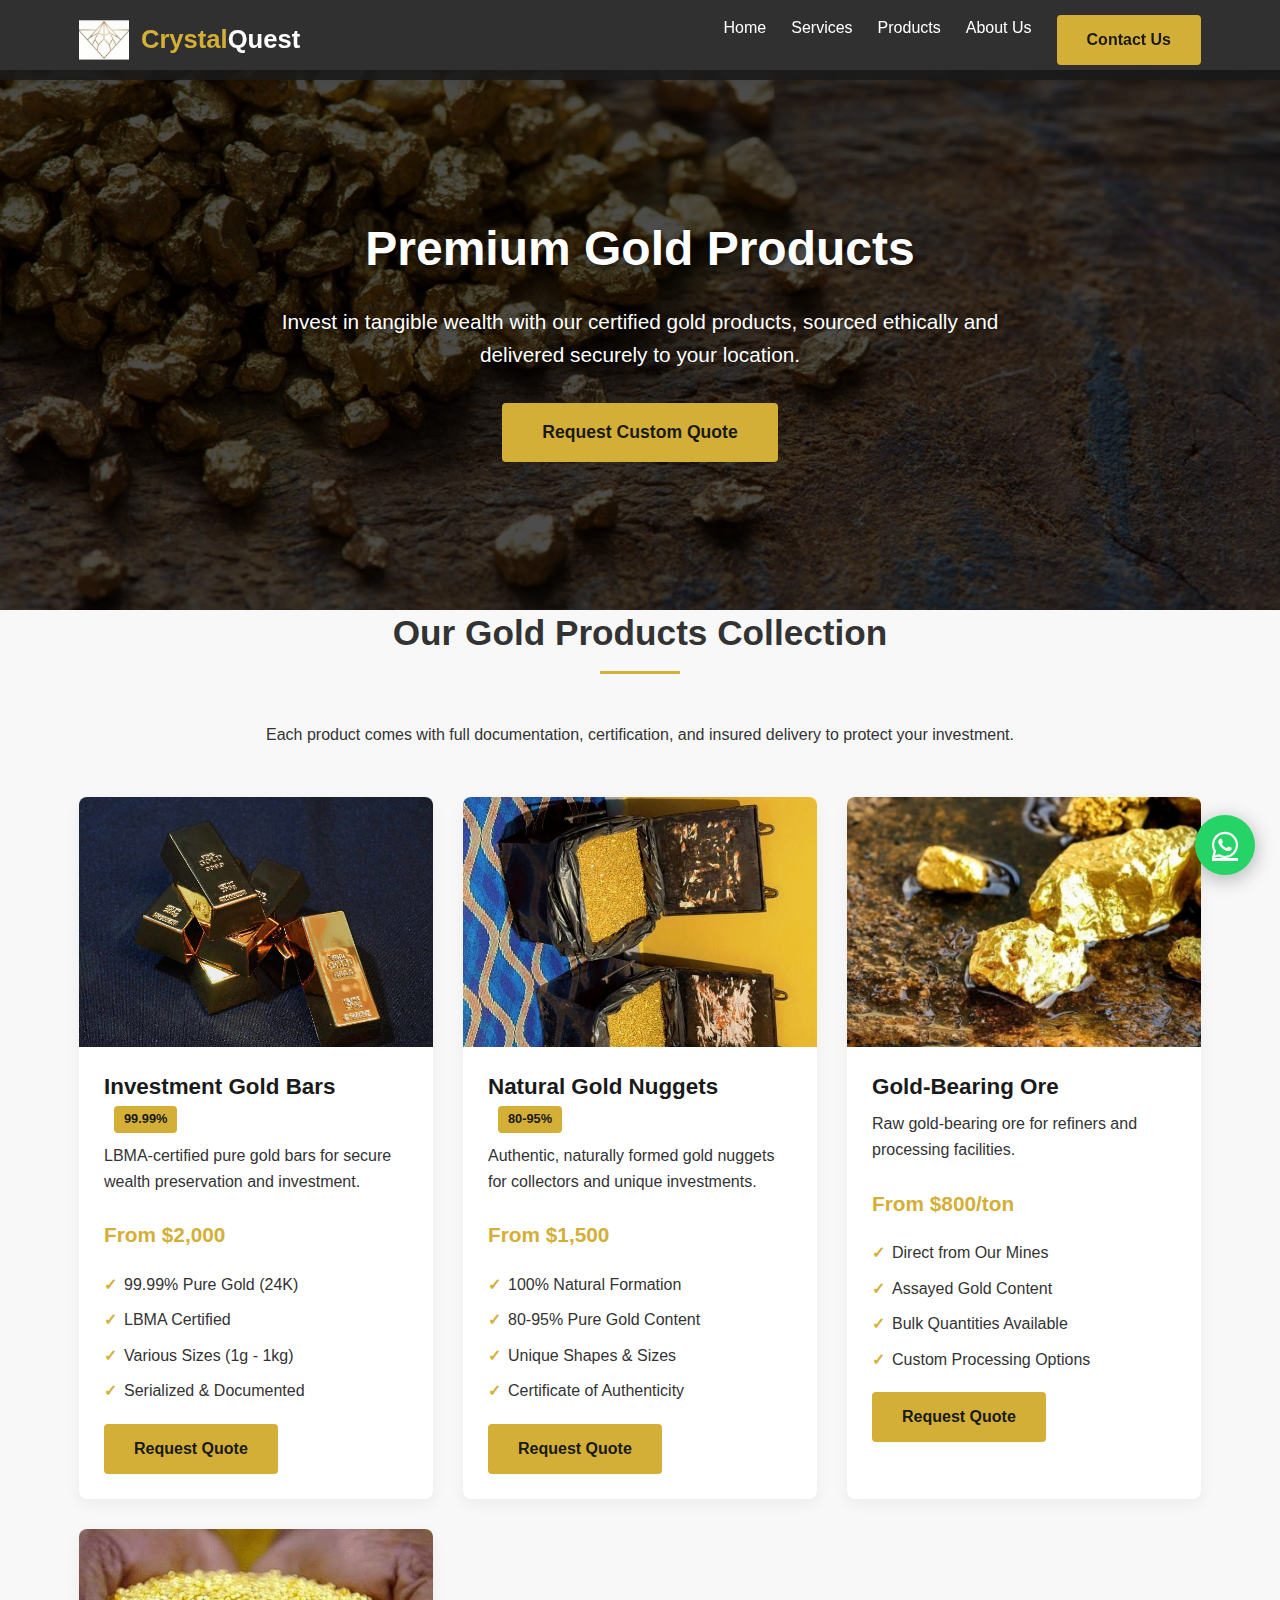
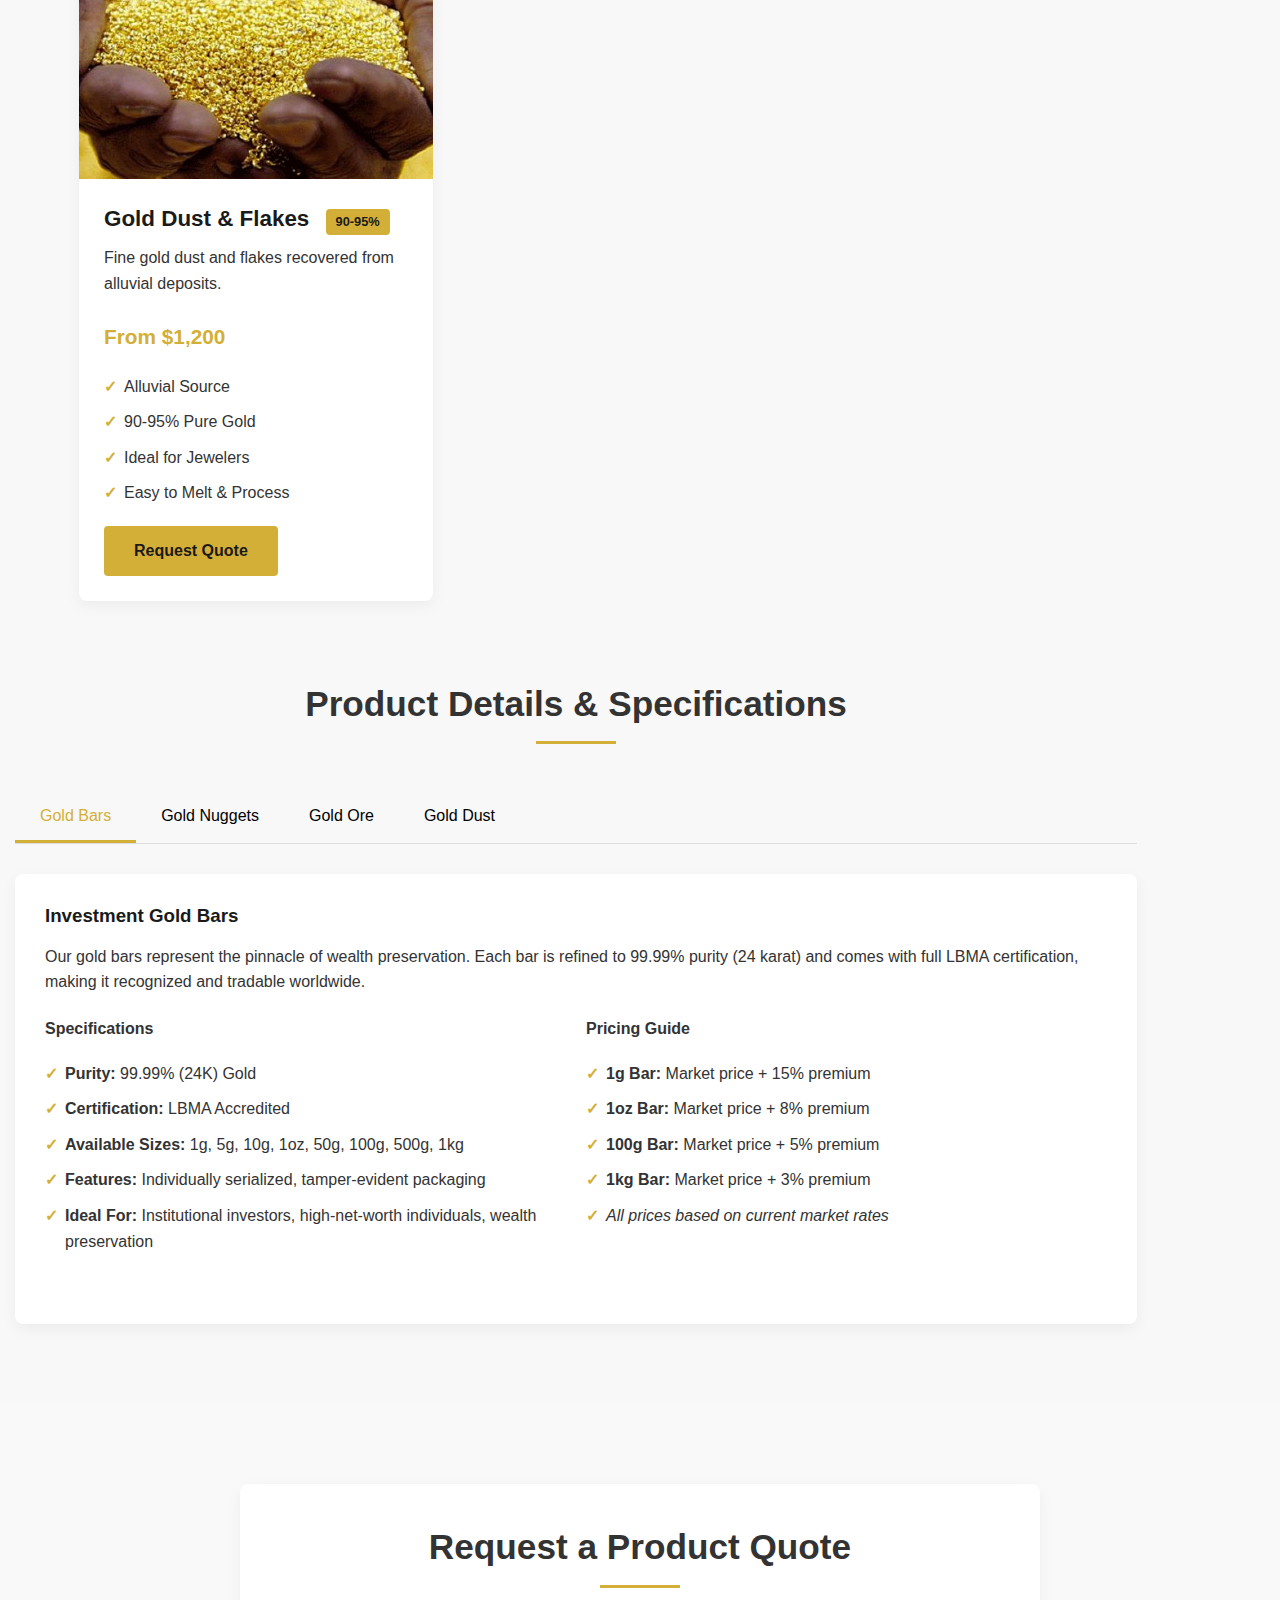
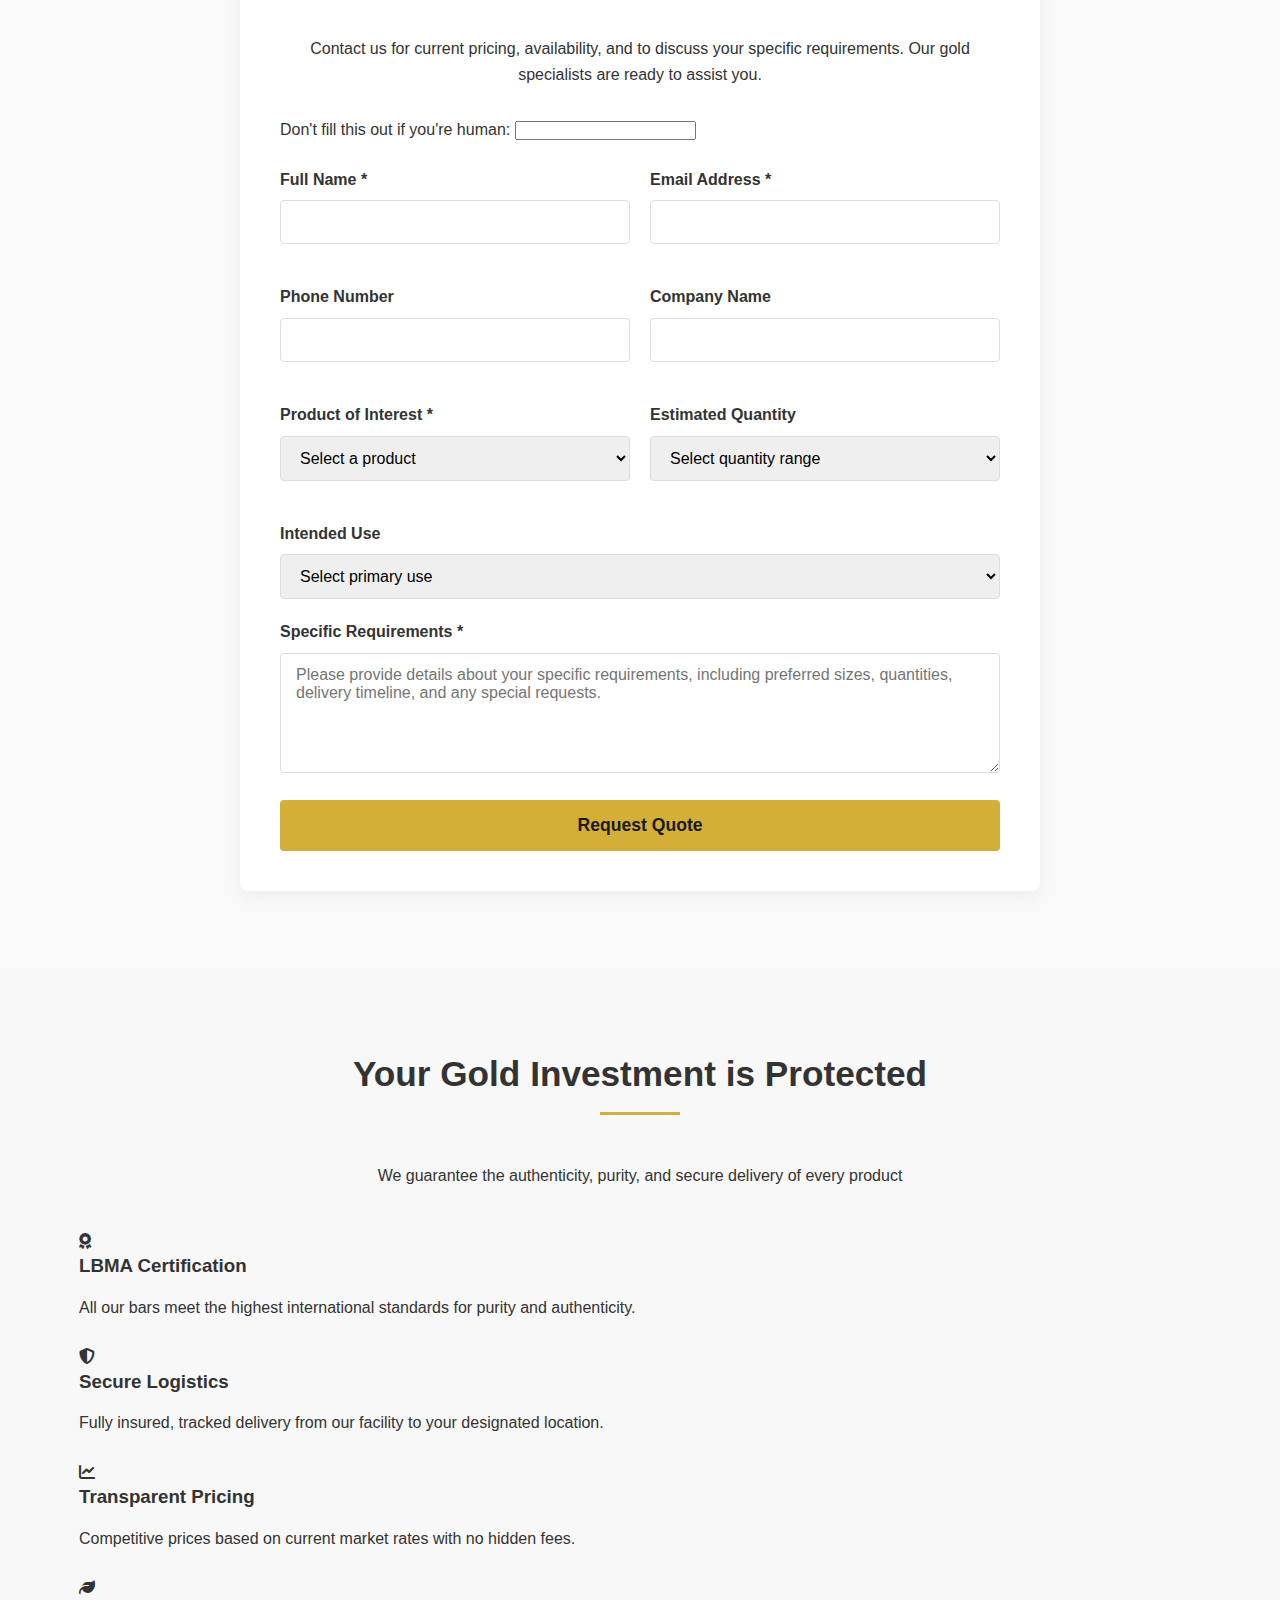
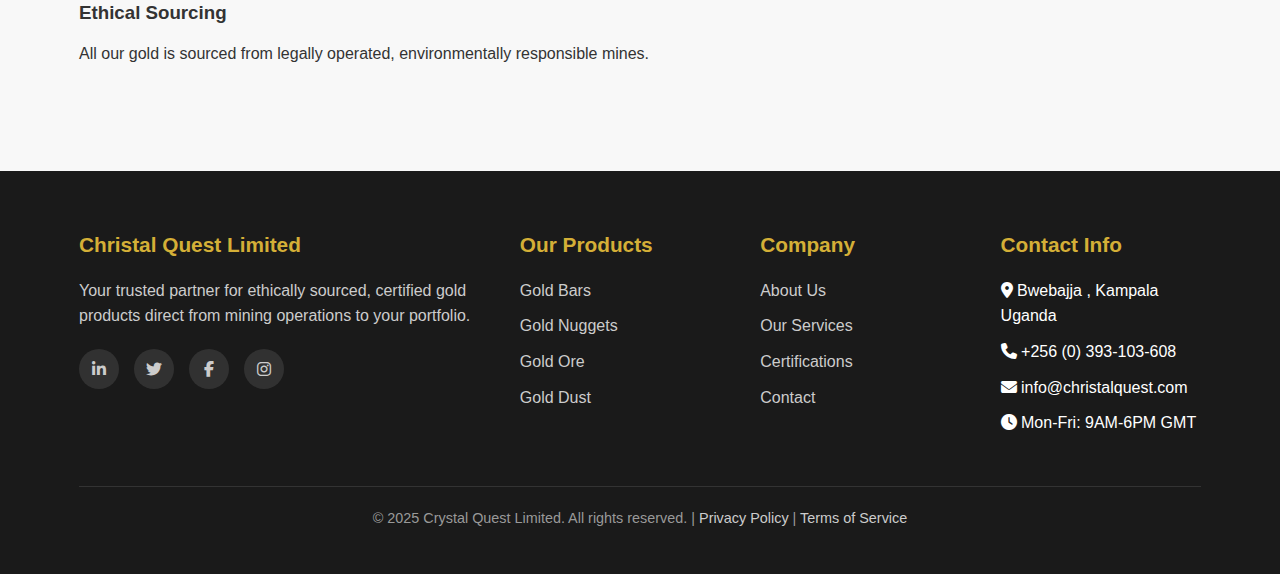
<file: products.html>
<!DOCTYPE html>
<html lang="en">
<head>
    <meta charset="UTF-8">
    <meta name="viewport" content="width=device-width, initial-scale=1.0">
    <title>Gold Products | Christal Quest Limited</title>
    <link rel="stylesheet" href="assets/css/style.css">
    <link rel="stylesheet" href="https://cdnjs.cloudflare.com/ajax/libs/font-awesome/6.4.0/css/all.min.css">
    <style>
                /* Updated Logo Styles with Company Name */
        .logo {
            display: flex;
            align-items: center;
            gap: 12px;
        }

        .logo-image {
            height: 40px;
            width: auto;
            transition: all 0.3s ease;
        }

        .logo-text {
            font-size: 1.6rem;
            font-weight: bold;
            color: var(--primary-gold);
            line-height: 1;
        }

        .logo-text span {
            color: var(--text-light);
        }

        /* Mobile responsiveness for logo */
        @media (max-width: 768px) {
            .logo-text {
                font-size: 1.3rem;
            }
            
            .logo-image {
                height: 35px;
            }
        }

        @media (max-width: 576px) {
            .logo-text {
                font-size: 1.1rem;
            }
            
            .logo {
                gap: 8px;
            }
        }
        /* Additional Styles for Product Page */
        .products-hero {
            height: 60vh;
            position: relative;
            overflow: hidden;
            margin-top: 70px;
            background: linear-gradient(rgba(0,0,0,0.7), rgba(0,0,0,0.7)), url('assets/images/bars.jpg');
            background-size: cover;
            background-position: center;
            display: flex;
            align-items: center;
            justify-content: center;
            text-align: center;
            color: var(--text-light);
        }
        
        .products-hero-content {
            max-width: 800px;
            padding: 0 20px;
        }
        
        .products-hero-content h1 {
            font-size: 3rem;
            margin-bottom: 1.5rem;
            text-shadow: 2px 2px 5px rgba(0,0,0,0.5);
        }
        
        .products-hero-content p {
            font-size: 1.3rem;
            margin-bottom: 2rem;
            text-shadow: 1px 1px 3px rgba(0,0,0,0.5);
        }
        
        .product-grid {
            display: grid;
            grid-template-columns: repeat(auto-fit, minmax(300px, 1fr));
            gap: 30px;
            margin: 50px 0;
        }
        
        .product-card {
            background: white;
            border-radius: 8px;
            overflow: hidden;
            box-shadow: 0 5px 15px rgba(0,0,0,0.05);
            transition: transform 0.3s, box-shadow 0.3s;
        }
        
        .product-card:hover {
            transform: translateY(-10px);
            box-shadow: 0 15px 30px rgba(0,0,0,0.1);
        }
        
        .product-image {
            height: 250px;
            background-size: cover;
            background-position: center;
        }
        
        .product-content {
            padding: 25px;
        }
        
        .product-content h3 {
            font-size: 1.4rem;
            margin-bottom: 10px;
            color: var(--dark-bg);
        }
        
        .product-price {
            font-size: 1.3rem;
            font-weight: bold;
            color: var(--primary-gold);
            margin: 10px 0;
        }
        
        .product-features {
            list-style: none;
            margin: 15px 0;
        }
        
        .product-features li {
            padding: 5px 0;
            position: relative;
            padding-left: 20px;
        }
        
        .product-features li:before {
            content: "✓";
            color: var(--primary-gold);
            position: absolute;
            left: 0;
            font-weight: bold;
        }
        
        /* Product Details Tabs */
        .product-details {
            margin: 80px 0;
        }
        
        .detail-tabs {
            display: flex;
            border-bottom: 1px solid #ddd;
            margin-bottom: 30px;
            flex-wrap: wrap;
        }
        
        .tab-button {
            padding: 15px 25px;
            background: none;
            border: none;
            cursor: pointer;
            font-size: 1rem;
            border-bottom: 3px solid transparent;
            transition: all 0.3s;
            font-weight: 500;
        }
        
        .tab-button.active {
            border-bottom: 3px solid var(--primary-gold);
            color: var(--primary-gold);
        }
        
        .tab-content {
            display: none;
            padding: 30px;
            background: white;
            border-radius: 8px;
            box-shadow: 0 5px 15px rgba(0,0,0,0.05);
        }
        
        .tab-content.active {
            display: block;
        }
        
        .tab-content h3 {
            margin-bottom: 15px;
            color: var(--dark-bg);
        }
        
        /* Quote Form */
        .quote-section {
            background: #f9f9f9;
        }
        
        .quote-container {
            max-width: 800px;
            margin: 0 auto;
            background: white;
            padding: 40px;
            border-radius: 8px;
            box-shadow: 0 5px 15px rgba(0,0,0,0.05);
        }
        
        .quote-container h2 {
            text-align: center;
        }
        
        .quote-container h2:after {
            margin: 15px auto;
        }
        
        .form-row {
            display: grid;
            grid-template-columns: 1fr 1fr;
            gap: 20px;
            margin-bottom: 20px;
        }
        
        .form-group {
            margin-bottom: 20px;
        }
        
        .form-group label {
            display: block;
            margin-bottom: 8px;
            font-weight: 600;
            color: var(--text-dark);
        }
        
        .form-control {
            width: 100%;
            padding: 12px 15px;
            border: 1px solid #ddd;
            border-radius: 4px;
            font-size: 1rem;
            transition: border 0.3s;
        }
        
        .form-control:focus {
            border-color: var(--primary-gold);
            outline: none;
            box-shadow: 0 0 0 2px rgba(212, 175, 55, 0.2);
        }
        
        textarea.form-control {
            min-height: 120px;
            resize: vertical;
        }
        
        /* Form Messages */
        .form-success {
            display: none;
            background: #d4edda;
            color: #155724;
            padding: 15px;
            border-radius: 4px;
            margin-top: 20px;
            border: 1px solid #c3e6cb;
        }
        
        .form-error {
            display: none;
            background: #f8d7da;
            color: #721c24;
            padding: 15px;
            border-radius: 4px;
            margin-top: 20px;
            border: 1px solid #f5c6cb;
        }
        
        .form-loading {
            display: none;
            background: #d1ecf1;
            color: #0c5460;
            padding: 15px;
            border-radius: 4px;
            margin-top: 20px;
            border: 1px solid #bee5eb;
        }
        
        /* Purity Badges */
        .purity-badge {
            display: inline-block;
            background: var(--primary-gold);
            color: var(--dark-bg);
            padding: 5px 10px;
            border-radius: 4px;
            font-size: 0.8rem;
            font-weight: bold;
            margin-left: 10px;
        }
        
        /* Responsive Adjustments */
        @media (max-width: 768px) {
            .form-row {
                grid-template-columns: 1fr;
            }
            
            .detail-tabs {
                flex-direction: column;
            }
            
            .tab-button {
                text-align: left;
                border-bottom: 1px solid #eee;
                border-left: 3px solid transparent;
            }
            
            .tab-button.active {
                border-left: 3px solid var(--primary-gold);
                border-bottom: 1px solid #eee;
            }
            
            .products-hero-content h1 {
                font-size: 2.2rem;
            }
            
            .products-hero-content p {
                font-size: 1.1rem;
            }
        }
    </style>
</head>
<body>
    <!-- Header -->
    <header>
        <div class="container header-container">
            <div class="logo">
                <img src="assets/images/logo.jpeg" alt="Christal Quest Limited" class="logo-image">
                <div class="logo-text">Crystal<span>Quest</span></div>
            </div>
            <nav>
                <ul id="nav-menu">
                    <li><a href="index.html">Home</a></li>
                    <li><a href="services.html">Services</a></li>
                    <li><a href="products.html" class="active">Products</a></li>
                    <li><a href="about.html">About Us</a></li>
                    <li><a href="contact.html" class="btn">Contact Us</a></li>
                </ul>
            </nav>
            <button class="mobile-menu-btn" id="mobile-menu-toggle">
                <i class="fas fa-bars"></i>
            </button>
        </div>
    </header>

    <!-- Hero Section -->
    <section class="products-hero">
        <div class="products-hero-content">
            <h1>Premium Gold Products</h1>
            <p>Invest in tangible wealth with our certified gold products, sourced ethically and delivered securely to your location.</p>
            <a href="#quote" class="btn btn-large">Request Custom Quote</a>
        </div>
    </section>

    <!-- Product Grid -->
    <section class="container">
        <h2>Our Gold Products Collection</h2>
        <p style="text-align: center; max-width: 800px; margin: 0 auto 40px;">Each product comes with full documentation, certification, and insured delivery to protect your investment.</p>
        
        <div class="product-grid">
            <!-- Gold Bars -->
            <div class="product-card">
                <div class="product-image" style="background-image: url('assets/images/investment.jpg');"></div>
                <div class="product-content">
                    <h3>Investment Gold Bars <span class="purity-badge">99.99%</span></h3>
                    <p>LBMA-certified pure gold bars for secure wealth preservation and investment.</p>
                    <div class="product-price">From $2,000</div>
                    <ul class="product-features">
                        <li>99.99% Pure Gold (24K)</li>
                        <li>LBMA Certified</li>
                        <li>Various Sizes (1g - 1kg)</li>
                        <li>Serialized & Documented</li>
                    </ul>
                    <a href="#quote" class="btn" data-product="Gold Bars">Request Quote</a>
                </div>
            </div>
            
            <!-- Gold Nuggets -->
            <div class="product-card">
                <div class="product-image" style="background-image: url('assets/images/dust.jpeg');"></div>
                <div class="product-content">
                    <h3>Natural Gold Nuggets <span class="purity-badge">80-95%</span></h3>
                    <p>Authentic, naturally formed gold nuggets for collectors and unique investments.</p>
                    <div class="product-price">From $1,500</div>
                    <ul class="product-features">
                        <li>100% Natural Formation</li>
                        <li>80-95% Pure Gold Content</li>
                        <li>Unique Shapes & Sizes</li>
                        <li>Certificate of Authenticity</li>
                    </ul>
                    <a href="#quote" class="btn" data-product="Gold Nuggets">Request Quote</a>
                </div>
            </div>
            
            <!-- Gold Ore -->
            <div class="product-card">
                <div class="product-image" style="background-image: url('assets/images/bearing-ore.jpg');"></div>
                <div class="product-content">
                    <h3>Gold-Bearing Ore</h3>
                    <p>Raw gold-bearing ore for refiners and processing facilities.</p>
                    <div class="product-price">From $800/ton</div>
                    <ul class="product-features">
                        <li>Direct from Our Mines</li>
                        <li>Assayed Gold Content</li>
                        <li>Bulk Quantities Available</li>
                        <li>Custom Processing Options</li>
                    </ul>
                    <a href="#quote" class="btn" data-product="Gold Ore">Request Quote</a>
                </div>
            </div>
            
            <!-- Gold Dust -->
            <div class="product-card">
                <div class="product-image" style="background-image: url('assets/images/gold-dust.jpg');"></div>
                <div class="product-content">
                    <h3>Gold Dust & Flakes <span class="purity-badge">90-95%</span></h3>
                    <p>Fine gold dust and flakes recovered from alluvial deposits.</p>
                    <div class="product-price">From $1,200</div>
                    <ul class="product-features">
                        <li>Alluvial Source</li>
                        <li>90-95% Pure Gold</li>
                        <li>Ideal for Jewelers</li>
                        <li>Easy to Melt & Process</li>
                    </ul>
                    <a href="#quote" class="btn" data-product="Gold Dust">Request Quote</a>
                </div>
            </div>
        </div>
    </section>

    <!-- Product Details Section -->
    <section class="product-details container">
        <h2>Product Details & Specifications</h2>
        
        <div class="detail-tabs">
            <button class="tab-button active" data-tab="bars">Gold Bars</button>
            <button class="tab-button" data-tab="nuggets">Gold Nuggets</button>
            <button class="tab-button" data-tab="ore">Gold Ore</button>
            <button class="tab-button" data-tab="dust">Gold Dust</button>
        </div>
        
        <div class="tab-content active" id="bars">
            <h3>Investment Gold Bars</h3>
            <p>Our gold bars represent the pinnacle of wealth preservation. Each bar is refined to 99.99% purity (24 karat) and comes with full LBMA certification, making it recognized and tradable worldwide.</p>
            <div class="form-row">
                <div>
                    <h4>Specifications</h4>
                    <ul class="product-features">
                        <li><strong>Purity:</strong> 99.99% (24K) Gold</li>
                        <li><strong>Certification:</strong> LBMA Accredited</li>
                        <li><strong>Available Sizes:</strong> 1g, 5g, 10g, 1oz, 50g, 100g, 500g, 1kg</li>
                        <li><strong>Features:</strong> Individually serialized, tamper-evident packaging</li>
                        <li><strong>Ideal For:</strong> Institutional investors, high-net-worth individuals, wealth preservation</li>
                    </ul>
                </div>
                <div>
                    <h4>Pricing Guide</h4>
                    <ul class="product-features">
                        <li><strong>1g Bar:</strong> Market price + 15% premium</li>
                        <li><strong>1oz Bar:</strong> Market price + 8% premium</li>
                        <li><strong>100g Bar:</strong> Market price + 5% premium</li>
                        <li><strong>1kg Bar:</strong> Market price + 3% premium</li>
                        <li><em>All prices based on current market rates</em></li>
                    </ul>
                </div>
            </div>
        </div>
        
        <div class="tab-content" id="nuggets">
            <h3>Natural Gold Nuggets</h3>
            <p>Each nugget is a unique piece of natural art, formed over millennia. Sourced from our alluvial deposits, these nuggets maintain their natural shape and character while offering substantial gold content.</p>
            <div class="form-row">
                <div>
                    <h4>Specifications</h4>
                    <ul class="product-features">
                        <li><strong>Purity:</strong> 80-95% Natural Gold Content</li>
                        <li><strong>Source:</strong> Alluvial deposits from our certified mines</li>
                        <li><strong>Sizes:</strong> Ranging from 1 gram to 50+ grams</li>
                        <li><strong>Features:</strong> 100% natural formation, no artificial shaping</li>
                        <li><strong>Ideal For:</strong> Collectors, jewelry makers, unique investments</li>
                    </ul>
                </div>
                <div>
                    <h4>Pricing Guide</h4>
                    <ul class="product-features">
                        <li><strong>Small (1-5g):</strong> Market price + 25% premium</li>
                        <li><strong>Medium (5-20g):</strong> Market price + 20% premium</li>
                        <li><strong>Large (20g+):</strong> Market price + 15% premium</li>
                        <li><strong>Exceptional Pieces:</strong> Premium negotiable based on uniqueness</li>
                        <li><em>Prices vary based on size, shape, and gold content</em></li>
                    </ul>
                </div>
            </div>
        </div>
        
        <div class="tab-content" id="ore">
            <h3>Gold-Bearing Ore</h3>
            <p>Direct from our mining operations, this raw ore contains visible gold within its host rock. We provide assay reports detailing gold content per ton, allowing refiners to calculate potential yields accurately.</p>
            <div class="form-row">
                <div>
                    <h4>Specifications</h4>
                    <ul class="product-features">
                        <li><strong>Gold Content:</strong> 10-20 grams per ton (varies by batch)</li>
                        <li><strong>Source:</strong> Direct from our primary mining operations</li>
                        <li><strong>Minimum Order:</strong> 1 metric ton</li>
                        <li><strong>Documentation:</strong> Full assay report provided</li>
                        <li><strong>Ideal For:</strong> Refineries, large-scale processors, mining companies</li>
                    </ul>
                </div>
                <div>
                    <h4>Pricing Guide</h4>
                    <ul class="product-features">
                        <li><strong>Standard Grade (10-15g/ton):</strong> $800 - $1,200 per ton</li>
                        <li><strong>High Grade (15-20g/ton):</strong> $1,200 - $1,800 per ton</li>
                        <li><strong>Bulk Discounts:</strong> Available for orders over 10 tons</li>
                        <li><strong>Shipping:</strong> FOB mine site or delivered pricing available</li>
                        <li><em>Exact pricing based on current assay results</em></li>
                    </ul>
                </div>
            </div>
        </div>
        
        <div class="tab-content" id="dust">
            <h3>Gold Dust & Flakes</h3>
            <p>Recovered through our environmentally responsible alluvial mining operations, this gold dust offers excellent value for jewelers and small-scale refiners. Its high purity makes it ideal for direct use in manufacturing.</p>
            <div class="form-row">
                <div>
                    <h4>Specifications</h4>
                    <ul class="product-features">
                        <li><strong>Purity:</strong> 90-95% Gold</li>
                        <li><strong>Form:</strong> Fine dust and small flakes</li>
                        <li><strong>Source:</strong> Alluvial (riverbed) deposits</li>
                        <li><strong>Packaging:</strong> Secure, sealed containers by weight</li>
                        <li><strong>Ideal For:</strong> Jewelers, dental applications, small-scale investors</li>
                    </ul>
                </div>
                <div>
                    <h4>Pricing Guide</h4>
                    <ul class="product-features">
                        <li><strong>Per Gram:</strong> Market price + 12% premium</li>
                        <li><strong>Per Ounce:</strong> Market price + 10% premium</li>
                        <li><strong>Bulk (100g+):</strong> Market price + 8% premium</li>
                        <li><strong>Volume Discounts:</strong> Available for large orders</li>
                        <li><em>All prices based on actual gold content</em></li>
                    </ul>
                </div>
            </div>
        </div>
    </section>

    <!-- Quote Section -->
    <section class="quote-section" id="quote">
        <div class="container">
            <div class="quote-container">
                <h2>Request a Product Quote</h2>
                <p style="text-align: center; margin-bottom: 30px;">Contact us for current pricing, availability, and to discuss your specific requirements. Our gold specialists are ready to assist you.</p>
                
                <!-- Netlify Form -->
                <form 
                    id="quote-form" 
                    name="quote-form" 
                    method="POST" 
                    data-netlify="true" 
                    netlify-honeypot="bot-field"
                    action="/success.html"
                >
                    <!-- Netlify Form Name -->
                    <input type="hidden" name="form-name" value="quote-form" />
                    
                    <!-- Honeypot Field -->
                    <p class="hidden">
                        <label>Don't fill this out if you're human: <input name="bot-field" /></label>
                    </p>
                    
                    <div class="form-row">
                        <div class="form-group">
                            <label for="quote-name">Full Name *</label>
                            <input type="text" id="quote-name" name="name" class="form-control" required>
                        </div>
                        
                        <div class="form-group">
                            <label for="quote-email">Email Address *</label>
                            <input type="email" id="quote-email" name="email" class="form-control" required>
                        </div>
                    </div>
                    
                    <div class="form-row">
                        <div class="form-group">
                            <label for="quote-phone">Phone Number</label>
                            <input type="tel" id="quote-phone" name="phone" class="form-control">
                        </div>
                        
                        <div class="form-group">
                            <label for="quote-company">Company Name</label>
                            <input type="text" id="quote-company" name="company" class="form-control">
                        </div>
                    </div>
                    
                    <div class="form-row">
                        <div class="form-group">
                            <label for="quote-product">Product of Interest *</label>
                            <select id="quote-product" name="product" class="form-control" required>
                                <option value="">Select a product</option>
                                <option value="Gold Bars">Gold Bars</option>
                                <option value="Gold Nuggets">Gold Nuggets</option>
                                <option value="Gold Ore">Gold Ore</option>
                                <option value="Gold Dust">Gold Dust & Flakes</option>
                            </select>
                        </div>
                        
                        <div class="form-group">
                            <label for="quote-quantity">Estimated Quantity</label>
                            <select id="quote-quantity" name="quantity" class="form-control">
                                <option value="">Select quantity range</option>
                                <option value="Small (1-100g)">Small (1-1000g)</option>
                                <option value="Medium (100g-1kg)">Medium (10-90kg)</option>
                                <option value="Large (1kg-10kg)">Large (100kg-500kg)</option>
                                <option value="Bulk (10kg+)">Bulk (1000kg+)</option>
                                <option value="Custom">Custom Quantity</option>
                            </select>
                        </div>
                    </div>
                    
                    <div class="form-group">
                        <label for="quote-purpose">Intended Use</label>
                        <select id="quote-purpose" name="purpose" class="form-control">
                            <option value="">Select primary use</option>
                            <option value="Investment">Investment</option>
                            <option value="Jewelry Manufacturing">Jewelry Manufacturing</option>
                            <option value="Collection">Collection</option>
                            <option value="Industrial Use">Industrial Use</option>
                            <option value="Other">Other</option>
                        </select>
                    </div>
                    
                    <div class="form-group">
                        <label for="quote-message">Specific Requirements *</label>
                        <textarea id="quote-message" name="message" class="form-control" required placeholder="Please provide details about your specific requirements, including preferred sizes, quantities, delivery timeline, and any special requests."></textarea>
                    </div>
                    
                    <button type="submit" class="btn btn-large" id="quote-submit-btn" style="width: 100%;">Request Quote</button>
                    
                    <!-- Form Status Messages -->
                    <div id="quote-loading" class="form-loading">
                        <i class="fas fa-spinner fa-spin"></i> Processing your quote request...
                    </div>
                    
                    <div id="quote-success" class="form-success">
                        <i class="fas fa-check-circle"></i> Thank you for your quote request! We'll contact you within 24 hours with pricing and availability.
                    </div>
                    
                    <div id="quote-error" class="form-error">
                        <i class="fas fa-exclamation-circle"></i> There was an error submitting your request. Please try again or contact us directly.
                    </div>
                </form>
            </div>
        </div>
    </section>

    <!-- Assurance Section -->
    <section class="assurance">
        <div class="container">
            <h2>Your Gold Investment is Protected</h2>
            <p style="text-align: center; max-width: 800px; margin: 0 auto 40px;">We guarantee the authenticity, purity, and secure delivery of every product</p>
            
            <div class="assurance-grid">
                <div class="assurance-item">
                    <i class="fas fa-award"></i>
                    <h3>LBMA Certification</h3>
                    <p>All our bars meet the highest international standards for purity and authenticity.</p>
                </div>
                
                <div class="assurance-item">
                    <i class="fas fa-shield-alt"></i>
                    <h3>Secure Logistics</h3>
                    <p>Fully insured, tracked delivery from our facility to your designated location.</p>
                </div>
                
                <div class="assurance-item">
                    <i class="fas fa-chart-line"></i>
                    <h3>Transparent Pricing</h3>
                    <p>Competitive prices based on current market rates with no hidden fees.</p>
                </div>
                
                <div class="assurance-item">
                    <i class="fas fa-leaf"></i>
                    <h3>Ethical Sourcing</h3>
                    <p>All our gold is sourced from legally operated, environmentally responsible mines.</p>
                </div>
            </div>
        </div>
    </section>

    <!-- Footer -->
    <footer>
        <div class="container">
            <div class="footer-grid">
                <div class="footer-column">
                    <h3>Christal Quest Limited</h3>
                    <p>Your trusted partner for ethically sourced, certified gold products direct from mining operations to your portfolio.</p>
                    <div class="social-links">
                        <a href="#"><i class="fab fa-linkedin-in"></i></a>
                        <a href="#"><i class="fab fa-twitter"></i></a>
                        <a href="#"><i class="fab fa-facebook-f"></i></a>
                        <a href="#"><i class="fab fa-instagram"></i></a>
                    </div>
                </div>
                
                <div class="footer-column">
                    <h3>Our Products</h3>
                    <ul>
                        <li><a href="#bars">Gold Bars</a></li>
                        <li><a href="#nuggets">Gold Nuggets</a></li>
                        <li><a href="#ore">Gold Ore</a></li>
                        <li><a href="#dust">Gold Dust</a></li>
                    </ul>
                </div>
                
                <div class="footer-column">
                    <h3>Company</h3>
                    <ul>
                        <li><a href="about.html">About Us</a></li>
                        <li><a href="services.html">Our Services</a></li>
                        <li><a href="#">Certifications</a></li>
                        <li><a href="contact.html">Contact</a></li>
                    </ul>
                </div>
                
                <div class="footer-column">
                    <h3>Contact Info</h3>
                    <ul>
                        <li><i class="fas fa-map-marker-alt"></i> Bwebajja , Kampala Uganda</li>
                        <li><i class="fas fa-phone"></i> +256 (0) 393-103-608</li>
                        <li><i class="fas fa-envelope"></i> info@christalquest.com</li>
                        <li><i class="fas fa-clock"></i> Mon-Fri: 9AM-6PM GMT</li>
                    </ul>
                </div>
            </div>
            
            <div class="copyright">
                <p>&copy; 2025 Crystal Quest Limited. All rights reserved. | <a href="#">Privacy Policy</a> | <a href="#">Terms of Service</a></p>
            </div>
        </div>
    </footer>

    <!-- WhatsApp Sticky Icon (will be added by JavaScript) -->

    <script src="assets/js/main.js"></script>
    <script>
        // Product Page Specific JavaScript
        document.addEventListener('DOMContentLoaded', function() {
            // Tab functionality
            const tabButtons = document.querySelectorAll('.tab-button');
            const tabContents = document.querySelectorAll('.tab-content');
            
            tabButtons.forEach(button => {
                button.addEventListener('click', () => {
                    // Remove active class from all buttons and contents
                    tabButtons.forEach(btn => btn.classList.remove('active'));
                    tabContents.forEach(content => content.classList.remove('active'));
                    
                    // Add active class to clicked button
                    button.classList.add('active');
                    
                    // Show corresponding content
                    const tabId = button.getAttribute('data-tab');
                    document.getElementById(tabId).classList.add('active');
                });
            });
            
            // Product buttons to auto-fill form
            const productButtons = document.querySelectorAll('.product-card .btn');
            const productSelect = document.getElementById('quote-product');
            
            productButtons.forEach(button => {
                button.addEventListener('click', function(e) {
                    e.preventDefault();
                    const product = this.getAttribute('data-product');
                    productSelect.value = product;
                    
                    // Scroll to form
                    document.getElementById('quote').scrollIntoView({ 
                        behavior: 'smooth',
                        block: 'start'
                    });
                });
            });
            
            // Quote Form Handling
            const quoteForm = document.getElementById('quote-form');
            const quoteSuccess = document.getElementById('quote-success');
            const quoteError = document.getElementById('quote-error');
            const quoteLoading = document.getElementById('quote-loading');
            const quoteSubmitBtn = document.getElementById('quote-submit-btn');
            
            // Hide all status messages initially
            if (quoteSuccess) quoteSuccess.style.display = 'none';
            if (quoteError) quoteError.style.display = 'none';
            if (quoteLoading) quoteLoading.style.display = 'none';
            
            // Form submission handler
            if (quoteForm) {
                quoteForm.addEventListener('submit', function(e) {
                    e.preventDefault();
                    
                    // Basic form validation
                    const name = document.getElementById('quote-name').value;
                    const email = document.getElementById('quote-email').value;
                    const product = document.getElementById('quote-product').value;
                    const message = document.getElementById('quote-message').value;
                    
                    if (!name || !email || !product || !message) {
                        alert('Please fill in all required fields.');
                        return;
                    }
                    
                    // Show loading state
                    if (quoteSubmitBtn) quoteSubmitBtn.disabled = true;
                    if (quoteLoading) quoteLoading.style.display = 'block';
                    if (quoteSuccess) quoteSuccess.style.display = 'none';
                    if (quoteError) quoteError.style.display = 'none';
                    
                    // In a real Netlify deployment, the form would be automatically handled
                    // This is just a simulation for demonstration purposes
                    setTimeout(() => {
                        // Simulate successful form submission
                        if (quoteLoading) quoteLoading.style.display = 'none';
                        if (quoteSuccess) quoteSuccess.style.display = 'block';
                        
                        // Reset form
                        quoteForm.reset();
                        
                        // Re-enable submit button
                        if (quoteSubmitBtn) quoteSubmitBtn.disabled = false;
                        
                        // Scroll to success message
                        if (quoteSuccess) {
                            quoteSuccess.scrollIntoView({ behavior: 'smooth', block: 'center' });
                        }
                    }, 2000);
                });
            }
        });
    </script>
</body>
</html>
</file>
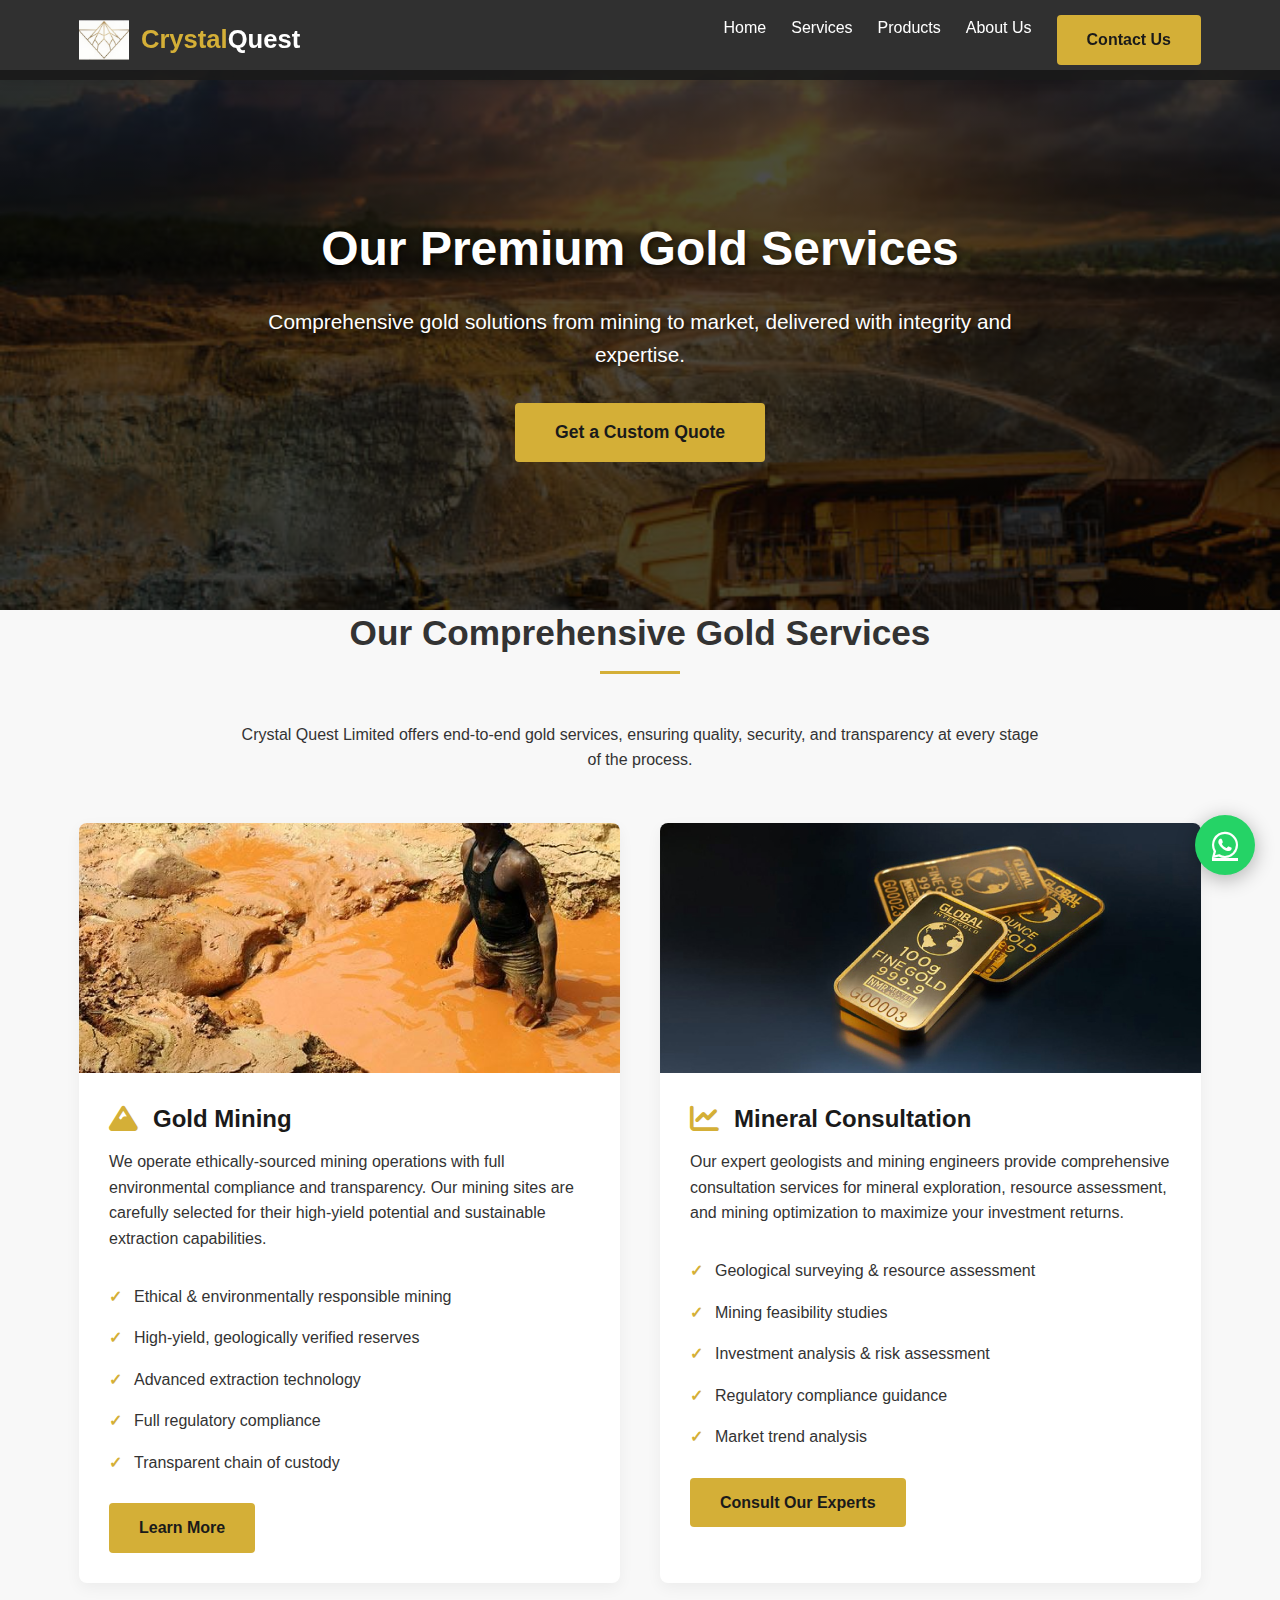
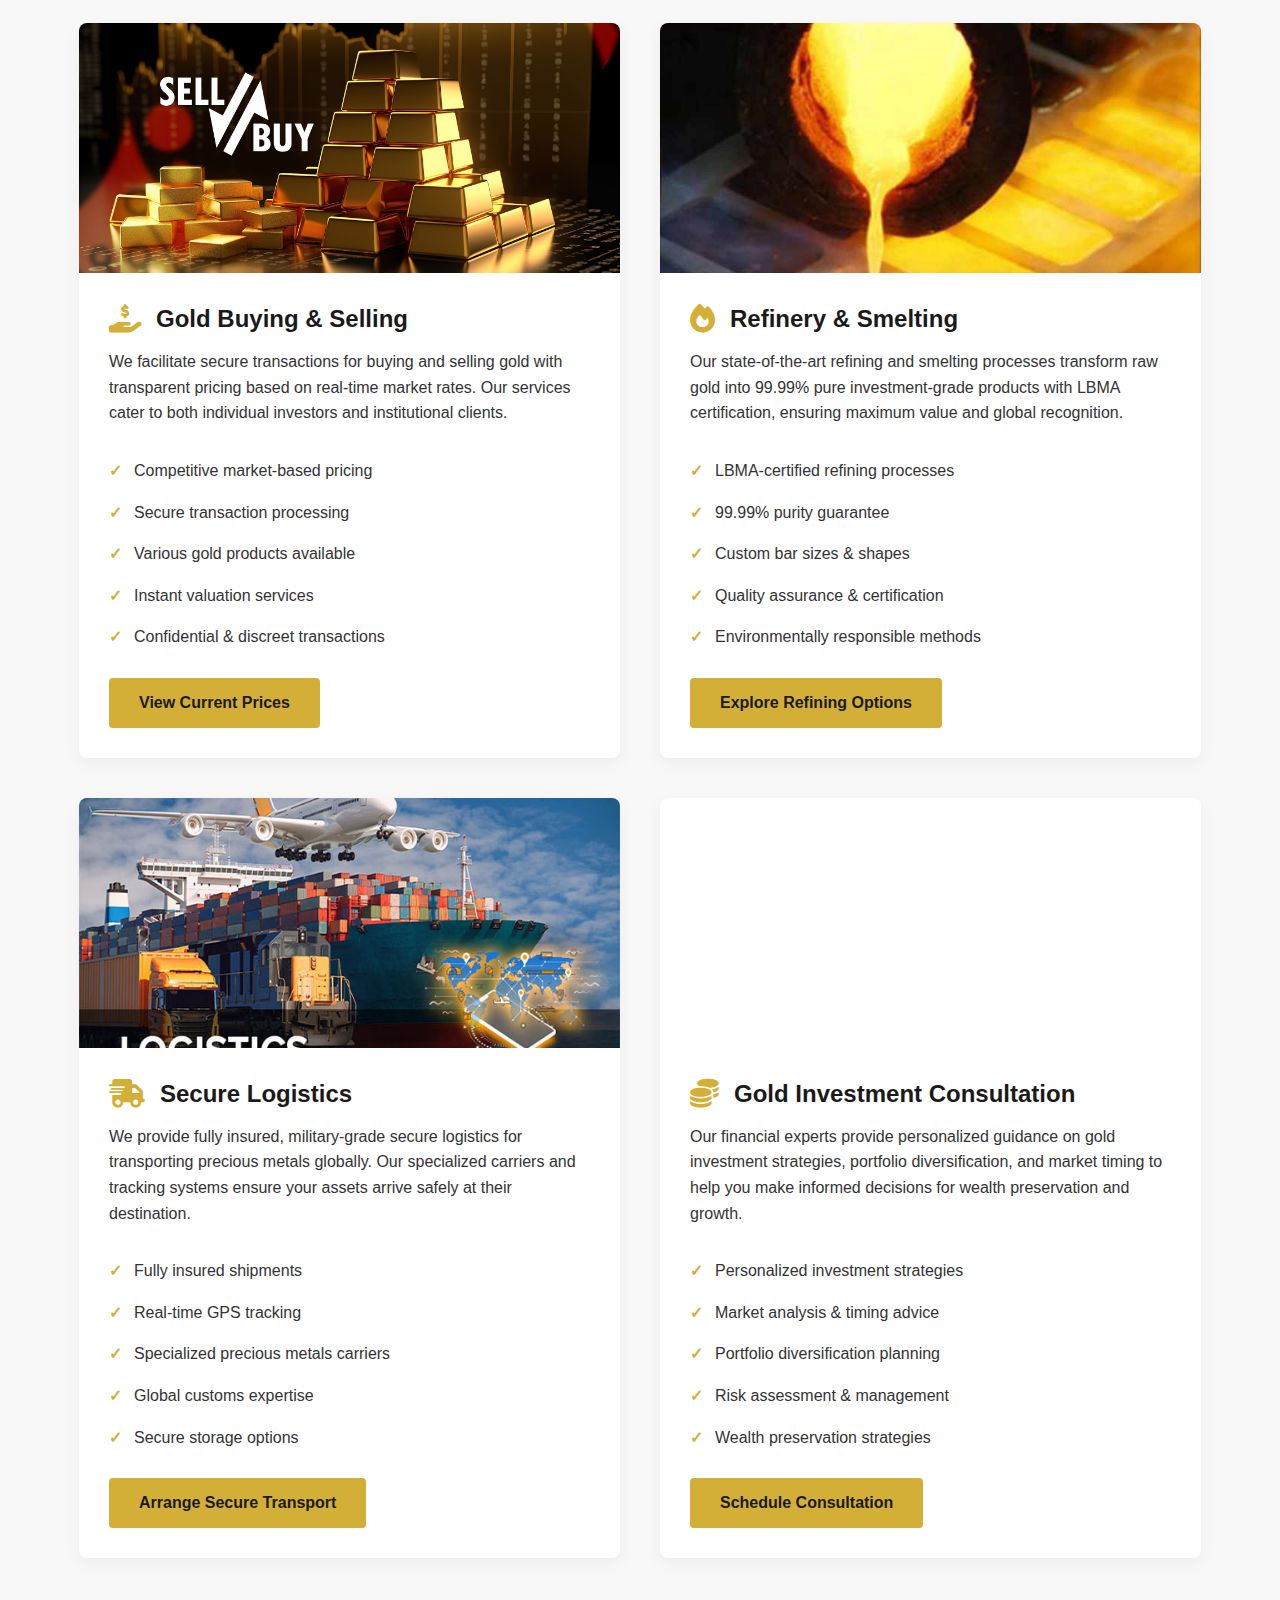
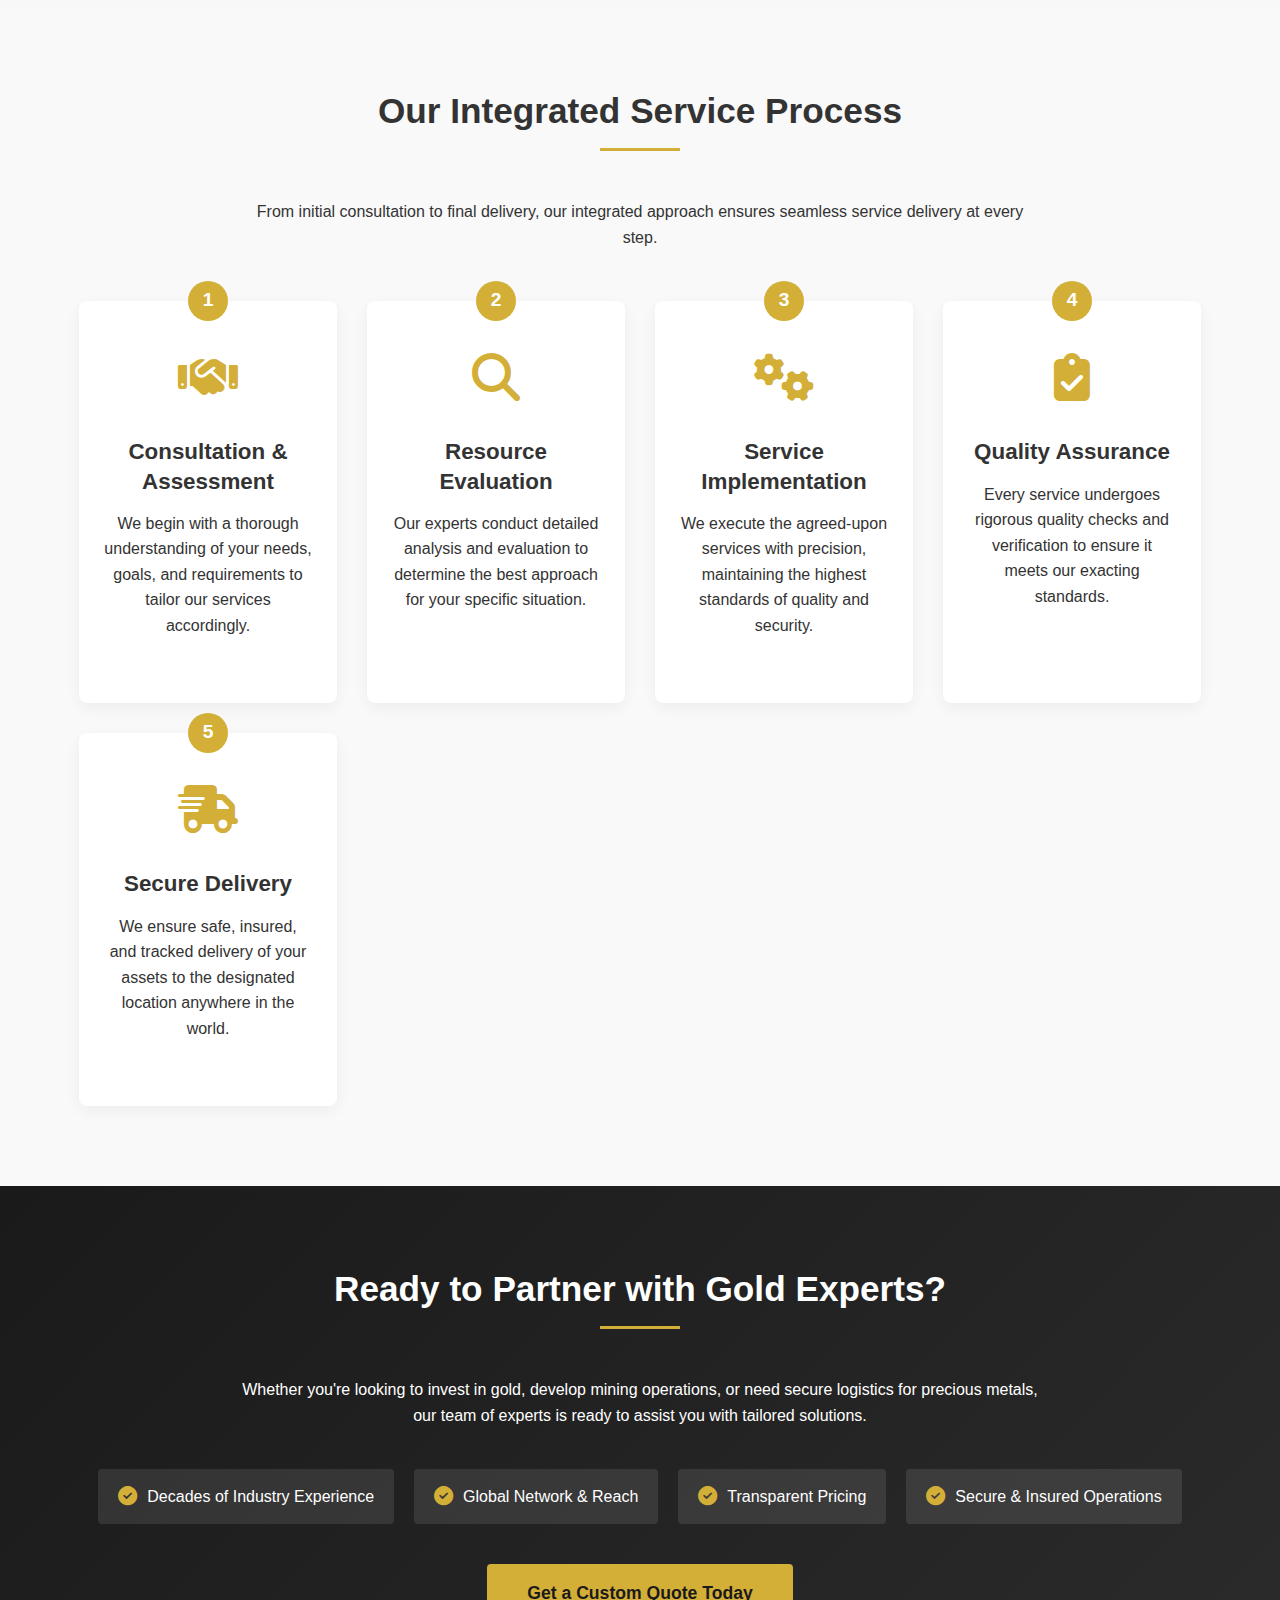
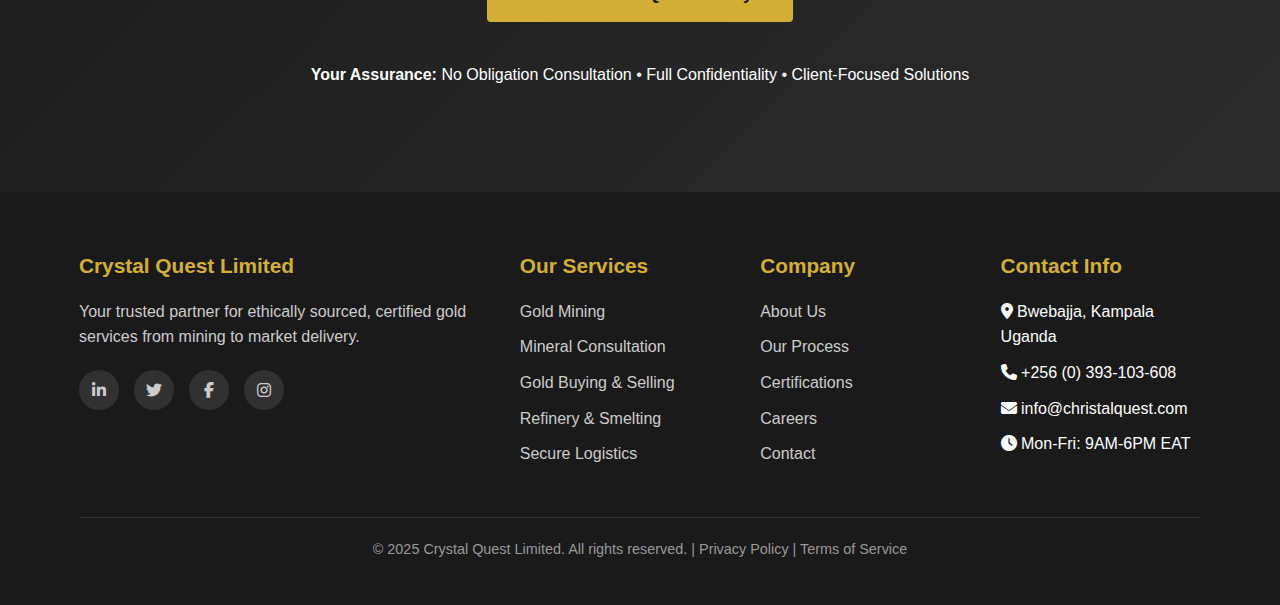
<file: services.html>
<!DOCTYPE html>
<html lang="en">
<head>
    <meta charset="UTF-8">
    <meta name="viewport" content="width=device-width, initial-scale=1.0">
    <title>Our Services | Crystal Quest Limited</title>
    <link rel="stylesheet" href="https://cdnjs.cloudflare.com/ajax/libs/font-awesome/6.4.0/css/all.min.css">
    <link rel="stylesheet" href="assets/css/style.css">
    <style>
        /* CSS Variables - Gold Theme */
        :root {
            --primary-gold: #D4AF37;
            --dark-gold: #B8860B;
            --light-gold: #F5E8B5;
            --dark-bg: #1a1a1a;
            --light-bg: #f8f8f8;
            --text-dark: #333;
            --text-light: #fff;
            --section-padding: 80px 0;
        }
        
        /* Reset & Base Styles */
        * {
            margin: 0;
            padding: 0;
            box-sizing: border-box;
            font-family: 'Segoe UI', Tahoma, Geneva, Verdana, sans-serif;
        }
        
        html {
            scroll-behavior: smooth;
        }
        
        body {
            background-color: var(--light-bg);
            color: var(--text-dark);
            line-height: 1.6;
            overflow-x: hidden;
        }
        
        .container {
            width: 90%;
            max-width: 1200px;
            margin: 0 auto;
            padding: 0 15px;
        }
        
        section {
            padding: var(--section-padding);
        }
        
        h1, h2, h3, h4 {
            line-height: 1.3;
            margin-bottom: 1rem;
        }
        
        h1 {
            font-size: 2.8rem;
        }
        
        h2 {
            font-size: 2.2rem;
            text-align: center;
            margin-bottom: 3rem;
            position: relative;
        }
        
        h2:after {
            content: '';
            display: block;
            width: 80px;
            height: 3px;
            background: var(--primary-gold);
            margin: 15px auto;
        }
        
        p {
            margin-bottom: 1.5rem;
        }
        
        .btn {
            display: inline-block;
            padding: 12px 30px;
            background-color: var(--primary-gold);
            color: var(--dark-bg);
            text-decoration: none;
            border-radius: 4px;
            font-weight: bold;
            transition: all 0.3s ease;
            border: none;
            cursor: pointer;
            text-align: center;
        }
        
        .btn:hover {
            background-color: var(--dark-gold);
            color: var(--text-light);
            transform: translateY(-3px);
            box-shadow: 0 10px 20px rgba(0,0,0,0.1);
        }
        
        .btn-large {
            padding: 15px 40px;
            font-size: 1.1rem;
        }
        
        /* Header Styles */
        header {
            background-color: rgba(26, 26, 26, 0.9);
            color: var(--text-light);
            padding: 15px 0;
            position: fixed;
            width: 100%;
            top: 0;
            z-index: 1000;
            box-shadow: 0 2px 10px rgba(0,0,0,0.1);
            transition: all 0.3s ease;
        }
        
        .header-container {
            display: flex;
            justify-content: space-between;
            align-items: center;
        }
        
                /* Updated Logo Styles with Company Name */
        .logo {
            display: flex;
            align-items: center;
            gap: 12px;
        }

        .logo-image {
            height: 40px;
            width: auto;
            transition: all 0.3s ease;
        }

        .logo-text {
            font-size: 1.6rem;
            font-weight: bold;
            color: var(--primary-gold);
            line-height: 1;
        }

        .logo-text span {
            color: var(--text-light);
        }

        /* Mobile responsiveness for logo */
        @media (max-width: 768px) {
            .logo-text {
                font-size: 1.3rem;
            }
            
            .logo-image {
                height: 35px;
            }
        }

        @media (max-width: 576px) {
            .logo-text {
                font-size: 1.1rem;
            }
            
            .logo {
                gap: 8px;
            }
        }
        
        nav ul {
            display: flex;
            list-style: none;
        }
        
        nav ul li {
            margin-left: 25px;
        }
        
        nav ul li a {
            color: var(--text-light);
            text-decoration: none;
            font-weight: 500;
            transition: color 0.3s;
            position: relative;
        }
        
        nav ul li a:after {
            content: '';
            position: absolute;
            width: 0;
            height: 2px;
            bottom: -5px;
            left: 0;
            background-color: var(--primary-gold);
            transition: width 0.3s;
        }
        
        nav ul li a:hover {
            color: var(--primary-gold);
        }
        
        nav ul li a:hover:after {
            width: 100%;
        }
        
        .mobile-menu-btn {
            display: none;
            background: none;
            border: none;
            color: var(--text-light);
            font-size: 1.5rem;
            cursor: pointer;
        }
        
        /* Hero Section */
        .services-hero {
            height: 60vh;
            position: relative;
            overflow: hidden;
            margin-top: 70px;
            background: linear-gradient(rgba(0,0,0,0.7), rgba(0,0,0,0.7)), url('assets/images/service-header.jpg');
            background-size: cover;
            background-position: center;
            display: flex;
            align-items: center;
            justify-content: center;
            text-align: center;
            color: var(--text-light);
        }
        
        .services-hero-content {
            max-width: 800px;
            padding: 0 20px;
        }
        
        .services-hero-content h1 {
            font-size: 3rem;
            margin-bottom: 1.5rem;
            text-shadow: 2px 2px 5px rgba(0,0,0,0.5);
        }
        
        .services-hero-content p {
            font-size: 1.3rem;
            margin-bottom: 2rem;
            text-shadow: 1px 1px 3px rgba(0,0,0,0.5);
        }
        
        /* Services Grid */
        .services-grid {
            display: grid;
            grid-template-columns: repeat(auto-fit, minmax(350px, 1fr));
            gap: 40px;
            margin: 50px 0;
        }
        
        .service-card {
            background: white;
            border-radius: 8px;
            overflow: hidden;
            box-shadow: 0 5px 15px rgba(0,0,0,0.05);
            transition: transform 0.3s, box-shadow 0.3s;
        }
        
        .service-card:hover {
            transform: translateY(-10px);
            box-shadow: 0 15px 30px rgba(0,0,0,0.1);
        }
        
        .service-image {
            height: 250px;
            background-size: cover;
            background-position: center;
        }
        
        .service-content {
            padding: 30px;
        }
        
        .service-content h3 {
            font-size: 1.5rem;
            margin-bottom: 15px;
            color: var(--dark-bg);
            display: flex;
            align-items: center;
        }
        
        .service-icon {
            font-size: 1.8rem;
            color: var(--primary-gold);
            margin-right: 15px;
        }
        
        .service-features {
            list-style: none;
            margin: 20px 0;
        }
        
        .service-features li {
            padding: 8px 0;
            position: relative;
            padding-left: 25px;
        }
        
        .service-features li:before {
            content: "✓";
            color: var(--primary-gold);
            position: absolute;
            left: 0;
            font-weight: bold;
        }
        
        /* Process Section */
        .process-section {
            background-color: #f9f9f9;
        }
        
        .process-steps {
            display: grid;
            grid-template-columns: repeat(auto-fit, minmax(250px, 1fr));
            gap: 30px;
            margin-top: 50px;
        }
        
        .process-step {
            background: white;
            padding: 40px 25px;
            border-radius: 8px;
            text-align: center;
            box-shadow: 0 5px 15px rgba(0,0,0,0.05);
            transition: transform 0.3s, box-shadow 0.3s;
            position: relative;
        }
        
        .process-step:hover {
            transform: translateY(-5px);
            box-shadow: 0 10px 25px rgba(0,0,0,0.1);
        }
        
        .step-number {
            position: absolute;
            top: -20px;
            left: 50%;
            transform: translateX(-50%);
            width: 40px;
            height: 40px;
            background: var(--primary-gold);
            color: white;
            border-radius: 50%;
            display: flex;
            align-items: center;
            justify-content: center;
            font-weight: bold;
            font-size: 1.2rem;
        }
        
        .step-icon {
            font-size: 3rem;
            color: var(--primary-gold);
            margin-bottom: 20px;
        }
        
        .process-step h3 {
            font-size: 1.4rem;
            margin-bottom: 15px;
        }
        
        /* CTA Section */
        .services-cta {
            background: linear-gradient(135deg, var(--dark-bg), #2c2c2c);
            color: white;
            text-align: center;
        }
        
        .services-cta h2 {
            color: white;
        }
        
        .services-cta h2:after {
            background: var(--primary-gold);
        }
        
        .cta-content {
            max-width: 800px;
            margin: 0 auto 40px;
        }
        
        .benefits-list {
            display: flex;
            justify-content: center;
            flex-wrap: wrap;
            gap: 20px;
            margin: 40px 0;
        }
        
        .benefit-item {
            display: flex;
            align-items: center;
            background: rgba(255,255,255,0.1);
            padding: 15px 20px;
            border-radius: 4px;
        }
        
        .benefit-item i {
            color: var(--primary-gold);
            margin-right: 10px;
            font-size: 1.2rem;
        }
        
        /* Footer */
        footer {
            background-color: var(--dark-bg);
            color: var(--text-light);
            padding: 60px 0 20px;
        }
        
        .footer-grid {
            display: grid;
            grid-template-columns: 2fr 1fr 1fr 1fr;
            gap: 40px;
            margin-bottom: 40px;
        }
        
        .footer-column h3 {
            color: var(--primary-gold);
            margin-bottom: 20px;
            font-size: 1.3rem;
        }
        
        .footer-column p {
            margin-bottom: 20px;
            color: #ccc;
        }
        
        .footer-column ul {
            list-style: none;
        }
        
        .footer-column ul li {
            margin-bottom: 10px;
        }
        
        .footer-column ul li a {
            color: #ccc;
            text-decoration: none;
            transition: color 0.3s;
        }
        
        .footer-column ul li a:hover {
            color: var(--primary-gold);
        }
        
        .social-links {
            display: flex;
            gap: 15px;
            margin-top: 20px;
        }
        
        .social-links a {
            display: flex;
            align-items: center;
            justify-content: center;
            width: 40px;
            height: 40px;
            background: rgba(255,255,255,0.1);
            border-radius: 50%;
            color: #ccc;
            text-decoration: none;
            transition: all 0.3s;
        }
        
        .social-links a:hover {
            background: var(--primary-gold);
            color: var(--dark-bg);
        }
        
        .copyright {
            text-align: center;
            padding-top: 20px;
            border-top: 1px solid #333;
            color: #999;
            font-size: 0.9rem;
        }
        
        /* Responsive Styles */
        @media (max-width: 992px) {
            .services-grid {
                grid-template-columns: 1fr 1fr;
            }
            
            .footer-grid {
                grid-template-columns: 1fr 1fr;
            }
            
            .services-hero-content h1 {
                font-size: 2.5rem;
            }
        }
        
        @media (max-width: 768px) {
            .mobile-menu-btn {
                display: block;
            }
            
            nav ul {
                position: fixed;
                top: 70px;
                left: -100%;
                width: 100%;
                height: calc(100vh - 70px);
                background: var(--dark-bg);
                flex-direction: column;
                align-items: center;
                justify-content: flex-start;
                padding-top: 40px;
                transition: left 0.3s;
            }
            
            nav ul.active {
                left: 0;
            }
            
            nav ul li {
                margin: 15px 0;
            }
            
            .services-grid,
            .footer-grid {
                grid-template-columns: 1fr;
            }
            
            .services-hero-content h1 {
                font-size: 2rem;
            }
            
            .services-hero-content p {
                font-size: 1.1rem;
            }
            
            h1 {
                font-size: 2.2rem;
            }
            
            h2 {
                font-size: 1.8rem;
            }
        }
        
        @media (max-width: 576px) {
            .benefits-list {
                flex-direction: column;
                align-items: flex-start;
            }
            
            .services-hero-content h1 {
                font-size: 1.8rem;
            }
        }
    </style>
</head>
<body>
    <!-- Header -->
    <header>
        <div class="container header-container">
            <div class="logo">
                <img src="assets/images/logo.jpeg" alt="Crystal Quest Limited" class="logo-image">
                <div class="logo-text">Crystal<span>Quest</span></div>
            </div>
            <nav>
                <ul id="nav-menu">
                    <li><a href="index.html">Home</a></li>
                    <li><a href="services.html" class="active">Services</a></li>
                    <li><a href="products.html">Products</a></li>
                    <li><a href="about.html">About Us</a></li>
                    <li><a href="contact.html" class="btn">Contact Us</a></li>
                </ul>
            </nav>
            <button class="mobile-menu-btn" id="mobile-menu-toggle">
                <i class="fas fa-bars"></i>
            </button>
        </div>
    </header>

    <!-- Hero Section -->
    <section class="services-hero">
        <div class="services-hero-content">
            <h1>Our Premium Gold Services</h1>
            <p>Comprehensive gold solutions from mining to market, delivered with integrity and expertise.</p>
            <a href="#contact" class="btn btn-large">Get a Custom Quote</a>
        </div>
    </section>

    <!-- Services Section -->
    <section class="container">
        <h2>Our Comprehensive Gold Services</h2>
        <p style="text-align: center; max-width: 800px; margin: 0 auto 40px;">Crystal Quest Limited offers end-to-end gold services, ensuring quality, security, and transparency at every stage of the process.</p>
        
        <div class="services-grid">
            <!-- Gold Mining Service -->
            <div class="service-card">
                <div class="service-image" style="background-image: url('assets/images/mining.jpg');"></div>
                <div class="service-content">
                    <h3><i class="fas fa-mountain service-icon"></i> Gold Mining</h3>
                    <p>We operate ethically-sourced mining operations with full environmental compliance and transparency. Our mining sites are carefully selected for their high-yield potential and sustainable extraction capabilities.</p>
                    <ul class="service-features">
                        <li>Ethical & environmentally responsible mining</li>
                        <li>High-yield, geologically verified reserves</li>
                        <li>Advanced extraction technology</li>
                        <li>Full regulatory compliance</li>
                        <li>Transparent chain of custody</li>
                    </ul>
                    <a href="#contact" class="btn">Learn More</a>
                </div>
            </div>
            
            <!-- Mineral Consultation -->
            <div class="service-card">
                <div class="service-image" style="background-image: url('assets/images/consultation.jpg');"></div>
                <div class="service-content">
                    <h3><i class="fas fa-chart-line service-icon"></i> Mineral Consultation</h3>
                    <p>Our expert geologists and mining engineers provide comprehensive consultation services for mineral exploration, resource assessment, and mining optimization to maximize your investment returns.</p>
                    <ul class="service-features">
                        <li>Geological surveying & resource assessment</li>
                        <li>Mining feasibility studies</li>
                        <li>Investment analysis & risk assessment</li>
                        <li>Regulatory compliance guidance</li>
                        <li>Market trend analysis</li>
                    </ul>
                    <a href="#contact" class="btn">Consult Our Experts</a>
                </div>
            </div>
            
            <!-- Gold Buying & Selling -->
            <div class="service-card">
                <div class="service-image" style="background-image: url('assets/images/buying\ and\ selling.jpg');"></div>
                <div class="service-content">
                    <h3><i class="fas fa-hand-holding-usd service-icon"></i> Gold Buying & Selling</h3>
                    <p>We facilitate secure transactions for buying and selling gold with transparent pricing based on real-time market rates. Our services cater to both individual investors and institutional clients.</p>
                    <ul class="service-features">
                        <li>Competitive market-based pricing</li>
                        <li>Secure transaction processing</li>
                        <li>Various gold products available</li>
                        <li>Instant valuation services</li>
                        <li>Confidential & discreet transactions</li>
                    </ul>
                    <a href="#contact" class="btn">View Current Prices</a>
                </div>
            </div>
            
            <!-- Refinery & Smelting -->
            <div class="service-card">
                <div class="service-image" style="background-image: url('assets/images/refinerysmelting.jpg');"></div>
                <div class="service-content">
                    <h3><i class="fas fa-fire service-icon"></i> Refinery & Smelting</h3>
                    <p>Our state-of-the-art refining and smelting processes transform raw gold into 99.99% pure investment-grade products with LBMA certification, ensuring maximum value and global recognition.</p>
                    <ul class="service-features">
                        <li>LBMA-certified refining processes</li>
                        <li>99.99% purity guarantee</li>
                        <li>Custom bar sizes & shapes</li>
                        <li>Quality assurance & certification</li>
                        <li>Environmentally responsible methods</li>
                    </ul>
                    <a href="#contact" class="btn">Explore Refining Options</a>
                </div>
            </div>
            
            <!-- Logistics -->
            <div class="service-card">
                <div class="service-image" style="background-image: url('assets/images/logistics.png');"></div>
                <div class="service-content">
                    <h3><i class="fas fa-shipping-fast service-icon"></i> Secure Logistics</h3>
                    <p>We provide fully insured, military-grade secure logistics for transporting precious metals globally. Our specialized carriers and tracking systems ensure your assets arrive safely at their destination.</p>
                    <ul class="service-features">
                        <li>Fully insured shipments</li>
                        <li>Real-time GPS tracking</li>
                        <li>Specialized precious metals carriers</li>
                        <li>Global customs expertise</li>
                        <li>Secure storage options</li>
                    </ul>
                    <a href="#contact" class="btn">Arrange Secure Transport</a>
                </div>
            </div>
            
            <!-- Gold Investment Consultation -->
            <div class="service-card">
                <div class="service-image" style="background-image: url('https://images.unsplash.com/photo-1611974789855-9c2a0a7236a3?ixlib=rb-4.0.3&auto=format&fit=crop&w=1950&q=80');"></div>
                <div class="service-content">
                    <h3><i class="fas fa-coins service-icon"></i> Gold Investment Consultation</h3>
                    <p>Our financial experts provide personalized guidance on gold investment strategies, portfolio diversification, and market timing to help you make informed decisions for wealth preservation and growth.</p>
                    <ul class="service-features">
                        <li>Personalized investment strategies</li>
                        <li>Market analysis & timing advice</li>
                        <li>Portfolio diversification planning</li>
                        <li>Risk assessment & management</li>
                        <li>Wealth preservation strategies</li>
                    </ul>
                    <a href="#contact" class="btn">Schedule Consultation</a>
                </div>
            </div>
        </div>
    </section>

    <!-- Process Section -->
    <section class="process-section">
        <div class="container">
            <h2>Our Integrated Service Process</h2>
            <p style="text-align: center; max-width: 800px; margin: 0 auto;">From initial consultation to final delivery, our integrated approach ensures seamless service delivery at every step.</p>
            
            <div class="process-steps">
                <div class="process-step">
                    <div class="step-number">1</div>
                    <div class="step-icon"><i class="fas fa-handshake"></i></div>
                    <h3>Consultation & Assessment</h3>
                    <p>We begin with a thorough understanding of your needs, goals, and requirements to tailor our services accordingly.</p>
                </div>
                
                <div class="process-step">
                    <div class="step-number">2</div>
                    <div class="step-icon"><i class="fas fa-search"></i></div>
                    <h3>Resource Evaluation</h3>
                    <p>Our experts conduct detailed analysis and evaluation to determine the best approach for your specific situation.</p>
                </div>
                
                <div class="process-step">
                    <div class="step-number">3</div>
                    <div class="step-icon"><i class="fas fa-cogs"></i></div>
                    <h3>Service Implementation</h3>
                    <p>We execute the agreed-upon services with precision, maintaining the highest standards of quality and security.</p>
                </div>
                
                <div class="process-step">
                    <div class="step-number">4</div>
                    <div class="step-icon"><i class="fas fa-clipboard-check"></i></div>
                    <h3>Quality Assurance</h3>
                    <p>Every service undergoes rigorous quality checks and verification to ensure it meets our exacting standards.</p>
                </div>
                
                <div class="process-step">
                    <div class="step-number">5</div>
                    <div class="step-icon"><i class="fas fa-shipping-fast"></i></div>
                    <h3>Secure Delivery</h3>
                    <p>We ensure safe, insured, and tracked delivery of your assets to the designated location anywhere in the world.</p>
                </div>
            </div>
        </div>
    </section>

    <!-- CTA Section -->
    <section class="services-cta" id="contact">
        <div class="container">
            <h2>Ready to Partner with Gold Experts?</h2>
            <div class="cta-content">
                <p>Whether you're looking to invest in gold, develop mining operations, or need secure logistics for precious metals, our team of experts is ready to assist you with tailored solutions.</p>
            </div>
            
            <div class="benefits-list">
                <div class="benefit-item">
                    <i class="fas fa-check-circle"></i>
                    <span>Decades of Industry Experience</span>
                </div>
                <div class="benefit-item">
                    <i class="fas fa-check-circle"></i>
                    <span>Global Network & Reach</span>
                </div>
                <div class="benefit-item">
                    <i class="fas fa-check-circle"></i>
                    <span>Transparent Pricing</span>
                </div>
                <div class="benefit-item">
                    <i class="fas fa-check-circle"></i>
                    <span>Secure & Insured Operations</span>
                </div>
            </div>
            
            <a href="contact.html" class="btn btn-large">Get a Custom Quote Today</a>
            
            <div class="risk-reversal" style="margin-top: 40px;">
                <p><strong>Your Assurance:</strong> No Obligation Consultation • Full Confidentiality • Client-Focused Solutions</p>
            </div>
        </div>
    </section>

    <!-- Footer -->
    <footer>
        <div class="container">
            <div class="footer-grid">
                <div class="footer-column">
                    <h3>Crystal Quest Limited</h3>
                    <p>Your trusted partner for ethically sourced, certified gold services from mining to market delivery.</p>
                    <div class="social-links">
                        <a href="#"><i class="fab fa-linkedin-in"></i></a>
                        <a href="#"><i class="fab fa-twitter"></i></a>
                        <a href="#"><i class="fab fa-facebook-f"></i></a>
                        <a href="#"><i class="fab fa-instagram"></i></a>
                    </div>
                </div>
                
                <div class="footer-column">
                    <h3>Our Services</h3>
                    <ul>
                        <li><a href="#">Gold Mining</a></li>
                        <li><a href="#">Mineral Consultation</a></li>
                        <li><a href="#">Gold Buying & Selling</a></li>
                        <li><a href="#">Refinery & Smelting</a></li>
                        <li><a href="#">Secure Logistics</a></li>
                    </ul>
                </div>
                
                <div class="footer-column">
                    <h3>Company</h3>
                    <ul>
                        <li><a href="about.html">About Us</a></li>
                        <li><a href="#">Our Process</a></li>
                        <li><a href="#">Certifications</a></li>
                        <li><a href="#">Careers</a></li>
                        <li><a href="contact.html">Contact</a></li>
                    </ul>
                </div>
                
                <div class="footer-column">
                    <h3>Contact Info</h3>
                    <ul>
                        <li><i class="fas fa-map-marker-alt"></i> Bwebajja, Kampala Uganda</li>
                        <li><i class="fas fa-phone"></i> +256 (0) 393-103-608</li>
                        <li><i class="fas fa-envelope"></i> info@christalquest.com</li>
                        <li><i class="fas fa-clock"></i> Mon-Fri: 9AM-6PM EAT</li>
                    </ul>
                </div>
            </div>
            
            <div class="copyright">
                <p>&copy; 2025 Crystal Quest Limited. All rights reserved. | Privacy Policy | Terms of Service</p>
            </div>
        </div>
    </footer>
    <script src="assets/js/main.js"></script>
    <script>
        // Mobile Menu Toggle
        const mobileMenuToggle = document.getElementById('mobile-menu-toggle');
        const navMenu = document.getElementById('nav-menu');
        
        mobileMenuToggle.addEventListener('click', () => {
            navMenu.classList.toggle('active');
            mobileMenuToggle.innerHTML = navMenu.classList.contains('active') 
                ? '<i class="fas fa-times"></i>' 
                : '<i class="fas fa-bars"></i>';
        });
        
        // Header scroll effect
        window.addEventListener('scroll', () => {
            const header = document.querySelector('header');
            if (window.scrollY > 100) {
                header.style.background = 'rgba(26, 26, 26, 0.95)';
                header.style.padding = '10px 0';
            } else {
                header.style.background = 'rgba(26, 26, 26, 0.9)';
                header.style.padding = '15px 0';
            }
        });
        
        // Smooth scrolling for anchor links
        document.querySelectorAll('a[href^="#"]').forEach(anchor => {
            anchor.addEventListener('click', function(e) {
                e.preventDefault();
                
                const targetId = this.getAttribute('href');
                if (targetId === '#') return;
                
                const targetElement = document.querySelector(targetId);
                if (targetElement) {
                    window.scrollTo({
                        top: targetElement.offsetTop - 80,
                        behavior: 'smooth'
                    });
                    
                    // Close mobile menu if open
                    if (navMenu.classList.contains('active')) {
                        navMenu.classList.remove('active');
                        mobileMenuToggle.innerHTML = '<i class="fas fa-bars"></i>';
                    }
                }
            });
        });
    </script>
</body>
</html>
</file>
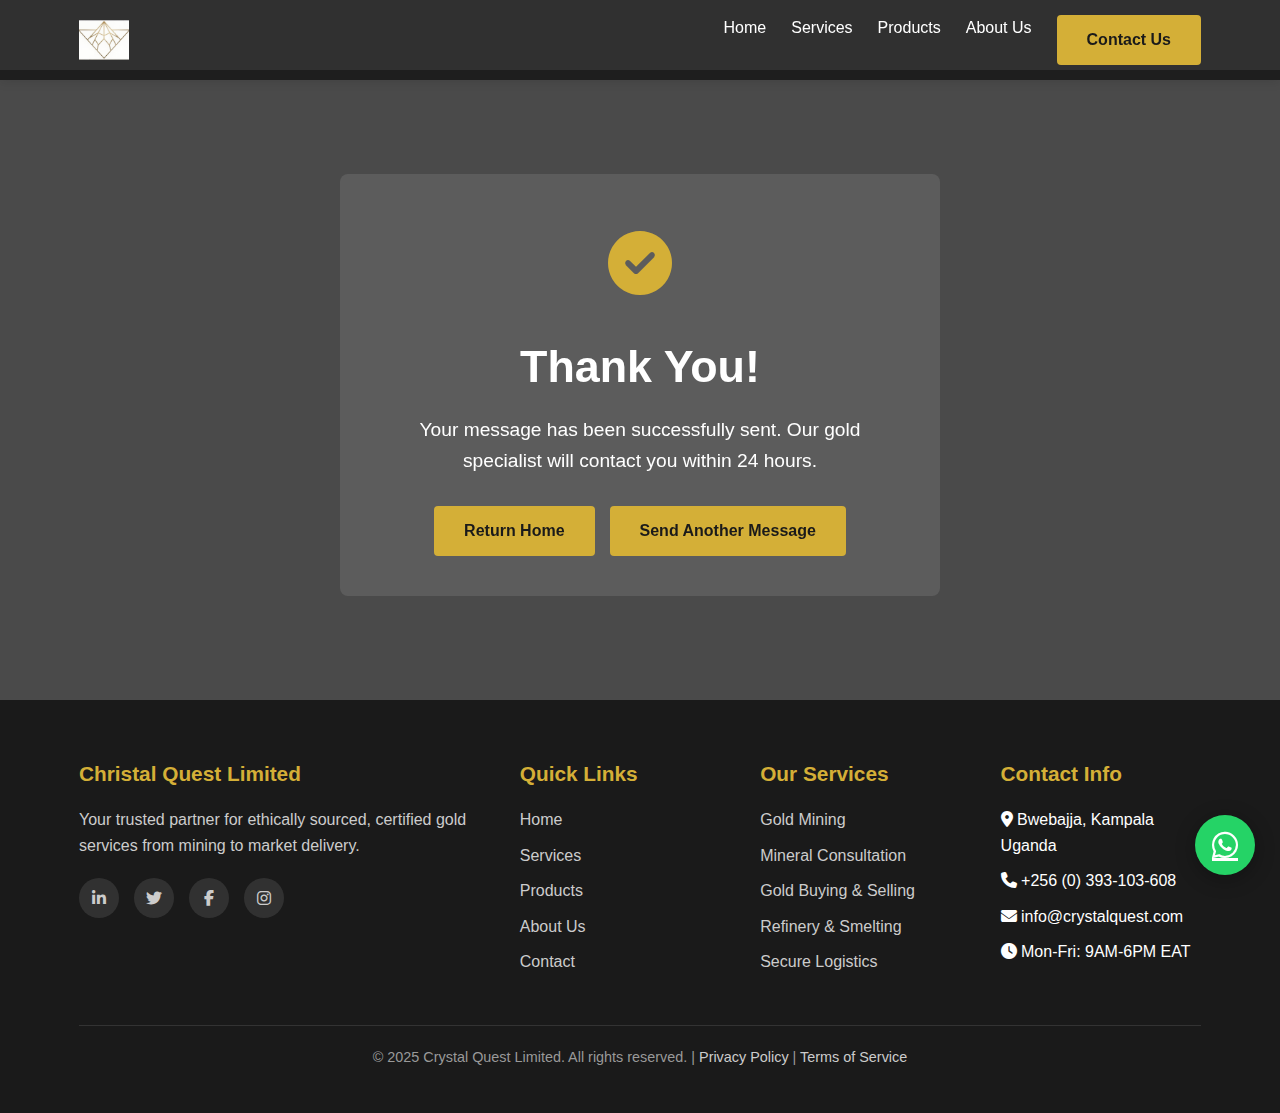
<file: success.html>
<!DOCTYPE html>
<html lang="en">
<head>
    <meta charset="UTF-8">
    <meta name="viewport" content="width=device-width, initial-scale=1.0">
    <title>Message Sent | Crystal Quest Limited</title>
    <link rel="stylesheet" href="assets/css/style.css">
    <link rel="stylesheet" href="https://cdnjs.cloudflare.com/ajax/libs/font-awesome/6.4.0/css/all.min.css">
</head>
<body>
    <!-- Header -->
    <header>
        <div class="container header-container">
            <div class="logo">
                <img src="assets/images/logo.jpeg" alt="Crystal Quest Limited" class="logo-image">
            </div>
            <nav>
                <ul id="nav-menu">
                    <li><a href="index.html">Home</a></li>
                    <li><a href="services.html">Services</a></li>
                    <li><a href="products.html">Products</a></li>
                    <li><a href="about.html">About Us</a></li>
                    <li><a href="contact.html" class="btn">Contact Us</a></li>
                </ul>
            </nav>
            <button class="mobile-menu-btn" id="mobile-menu-toggle">
                <i class="fas fa-bars"></i>
            </button>
        </div>
    </header>

    <!-- Success Message Section -->
    <section class="hero" style="height: 70vh; margin-top: 70px; background: linear-gradient(rgba(0,0,0,0.7), rgba(0,0,0,0.7)), url('https://images.unsplash.com/photo-1551288043-b5da0ea3a8cf?ixlib=rb-4.0.3&auto=format&fit=crop&w=1950&q=80'); background-size: cover; background-position: center; display: flex; align-items: center; justify-content: center; text-align: center; color: white;">
        <div class="container">
            <div style="max-width: 600px; margin: 0 auto; padding: 40px; background: rgba(255,255,255,0.1); backdrop-filter: blur(10px); border-radius: 8px;">
                <div style="font-size: 4rem; color: var(--primary-gold); margin-bottom: 20px;">
                    <i class="fas fa-check-circle"></i>
                </div>
                <h1 style="color: white; margin-bottom: 20px;">Thank You!</h1>
                <p style="font-size: 1.2rem; margin-bottom: 30px;">Your message has been successfully sent. Our gold specialist will contact you within 24 hours.</p>
                <div style="display: flex; gap: 15px; justify-content: center; flex-wrap: wrap;">
                    <a href="index.html" class="btn">Return Home</a>
                    <a href="contact.html" class="btn">Send Another Message</a>
                </div>
            </div>
        </div>
    </section>

    <!-- Footer -->
    <footer>
        <div class="container">
            <div class="footer-grid">
                <div class="footer-column">
                    <h3>Christal Quest Limited</h3>
                    <p>Your trusted partner for ethically sourced, certified gold services from mining to market delivery.</p>
                    <div class="social-links">
                        <a href="#"><i class="fab fa-linkedin-in"></i></a>
                        <a href="#"><i class="fab fa-twitter"></i></a>
                        <a href="#"><i class="fab fa-facebook-f"></i></a>
                        <a href="#"><i class="fab fa-instagram"></i></a>
                    </div>
                </div>
                
                <div class="footer-column">
                    <h3>Quick Links</h3>
                    <ul>
                        <li><a href="index.html">Home</a></li>
                        <li><a href="services.html">Services</a></li>
                        <li><a href="products.html">Products</a></li>
                        <li><a href="about.html">About Us</a></li>
                        <li><a href="contact.html">Contact</a></li>
                    </ul>
                </div>
                
                <div class="footer-column">
                    <h3>Our Services</h3>
                    <ul>
                        <li><a href="services.html">Gold Mining</a></li>
                        <li><a href="services.html">Mineral Consultation</a></li>
                        <li><a href="services.html">Gold Buying & Selling</a></li>
                        <li><a href="services.html">Refinery & Smelting</a></li>
                        <li><a href="services.html">Secure Logistics</a></li>
                    </ul>
                </div>
                
                <div class="footer-column">
                    <h3>Contact Info</h3>
                    <ul>
                        <li><i class="fas fa-map-marker-alt"></i> Bwebajja, Kampala Uganda</li>
                        <li><i class="fas fa-phone"></i> +256 (0) 393-103-608</li>
                        <li><i class="fas fa-envelope"></i> info@crystalquest.com</li>
                        <li><i class="fas fa-clock"></i> Mon-Fri: 9AM-6PM EAT</li>
                    </ul>
                </div>
            </div>
            
            <div class="copyright">
                <p>&copy; 2025 Crystal Quest Limited. All rights reserved. | <a href="#">Privacy Policy</a> | <a href="#">Terms of Service</a></p>
            </div>
        </div>
    </footer>

    <script src="assets/js/main.js"></script>
</body>
</html>
</file>
<file: assets/css/style.css>
/* CSS Variables - Gold Theme */
:root {
    --primary-gold: #D4AF37;
    --dark-gold: #B8860B;
    --light-gold: #F5E8B5;
    --dark-bg: #1a1a1a;
    --light-bg: #f8f8f8;
    --text-dark: #333;
    --text-light: #fff;
    --section-padding: 80px 0;
}

/* Logo Styles */
.logo-image {
    height: 40px;
    width: auto;
    transition: all 0.3s ease;
}

/* WhatsApp Sticky Icon */
.whatsapp-float {
    position: fixed;
    width: 60px;
    height: 60px;
    bottom: 25px;
    right: 25px;
    background-color: #25d366;
    color: white;
    border-radius: 50px;
    text-align: center;
    font-size: 30px;
    box-shadow: 0 4px 20px rgba(0, 0, 0, 0.3);
    z-index: 1000;
    display: flex;
    align-items: center;
    justify-content: center;
    transition: all 0.3s ease;
    animation: pulse 2s infinite;
}

.whatsapp-float:hover {
    background-color: #128C7E;
    transform: scale(1.1);
    box-shadow: 0 6px 25px rgba(0, 0, 0, 0.4);
}

.whatsapp-float i {
    margin: 0;
}

/* WhatsApp pulse animation */
@keyframes pulse {
    0% {
        box-shadow: 0 0 0 0 rgba(37, 211, 102, 0.7);
    }
    70% {
        box-shadow: 0 0 0 15px rgba(37, 211, 102, 0);
    }
    100% {
        box-shadow: 0 0 0 0 rgba(37, 211, 102, 0);
    }
}

/* WhatsApp Tooltip */
.whatsapp-tooltip {
    position: absolute;
    right: 70px;
    top: 50%;
    transform: translateY(-50%);
    background: var(--dark-bg);
    color: white;
    padding: 8px 15px;
    border-radius: 4px;
    font-size: 0.9rem;
    white-space: nowrap;
    opacity: 0;
    visibility: hidden;
    transition: all 0.3s ease;
    pointer-events: none;
}

.whatsapp-tooltip:after {
    content: '';
    position: absolute;
    top: 50%;
    right: -5px;
    transform: translateY(-50%);
    border-left: 5px solid var(--dark-bg);
    border-top: 5px solid transparent;
    border-bottom: 5px solid transparent;
}

.whatsapp-float:hover .whatsapp-tooltip {
    opacity: 1;
    visibility: visible;
}

/* Mobile responsiveness for WhatsApp icon */
@media (max-width: 768px) {
    .whatsapp-float {
        width: 50px;
        height: 50px;
        bottom: 20px;
        right: 20px;
        font-size: 25px;
    }
    
    .whatsapp-tooltip {
        display: none;
    }
}
/* Reset & Base Styles */
* {
    margin: 0;
    padding: 0;
    box-sizing: border-box;
    font-family: 'Segoe UI', Tahoma, Geneva, Verdana, sans-serif;
}

html {
    scroll-behavior: smooth;
}

body {
    background-color: var(--light-bg);
    color: var(--text-dark);
    line-height: 1.6;
    overflow-x: hidden;
}

.container {
    width: 90%;
    max-width: 1200px;
    margin: 0 auto;
    padding: 0 15px;
}

section {
    padding: var(--section-padding);
}

h1, h2, h3, h4 {
    line-height: 1.3;
    margin-bottom: 1rem;
}

h1 {
    font-size: 2.8rem;
}

h2 {
    font-size: 2.2rem;
    text-align: center;
    margin-bottom: 3rem;
    position: relative;
}

h2:after {
    content: '';
    display: block;
    width: 80px;
    height: 3px;
    background: var(--primary-gold);
    margin: 15px auto;
}

p {
    margin-bottom: 1.5rem;
}

.btn {
    display: inline-block;
    padding: 12px 30px;
    background-color: var(--primary-gold);
    color: var(--dark-bg);
    text-decoration: none;
    border-radius: 4px;
    font-weight: bold;
    transition: all 0.3s ease;
    border: none;
    cursor: pointer;
    text-align: center;
}

.btn:hover {
    background-color: var(--dark-gold);
    color: var(--text-light);
    transform: translateY(-3px);
    box-shadow: 0 10px 20px rgba(0,0,0,0.1);
}

.btn-large {
    padding: 15px 40px;
    font-size: 1.1rem;
}

/* Header Styles */
header {
    background-color: rgba(26, 26, 26, 0.9);
    color: var(--text-light);
    padding: 15px 0;
    position: fixed;
    width: 100%;
    top: 0;
    z-index: 1000;
    box-shadow: 0 2px 10px rgba(0,0,0,0.1);
    transition: all 0.3s ease;
}

.header-container {
    display: flex;
    justify-content: space-between;
    align-items: center;
}

/* Updated Logo Styles with Company Name */
.logo {
    display: flex;
    align-items: center;
    gap: 12px;
}

.logo-image {
    height: 40px;
    width: auto;
    transition: all 0.3s ease;
}

.logo-text {
    font-size: 1.6rem;
    font-weight: bold;
    color: var(--primary-gold);
    line-height: 1;
}

.logo-text span {
    color: var(--text-light);
}

/* Mobile responsiveness for logo */
@media (max-width: 768px) {
    .logo-text {
        font-size: 1.3rem;
    }
    
    .logo-image {
        height: 35px;
    }
}

@media (max-width: 576px) {
    .logo-text {
        font-size: 1.1rem;
    }
    
    .logo {
        gap: 8px;
    }
}
nav ul {
    display: flex;
    list-style: none;
}

nav ul li {
    margin-left: 25px;
}

nav ul li a {
    color: var(--text-light);
    text-decoration: none;
    font-weight: 500;
    transition: color 0.3s;
    position: relative;
}

nav ul li a:after {
    content: '';
    position: absolute;
    width: 0;
    height: 2px;
    bottom: -5px;
    left: 0;
    background-color: var(--primary-gold);
    transition: width 0.3s;
}

nav ul li a:hover {
    color: var(--primary-gold);
}

nav ul li a:hover:after {
    width: 100%;
}

.mobile-menu-btn {
    display: none;
    background: none;
    border: none;
    color: var(--text-light);
    font-size: 1.5rem;
    cursor: pointer;
}

/* Hero Section */
.hero {
    height: 100vh;
    position: relative;
    overflow: hidden;
    margin-top: 70px;
}

.hero-slides {
    position: absolute;
    top: 0;
    left: 0;
    width: 100%;
    height: 100%;
}

.hero-slide {
    position: absolute;
    top: 0;
    left: 0;
    width: 100%;
    height: 100%;
    opacity: 0;
    transition: opacity 1s ease-in-out;
    background-size: cover;
    background-position: center;
    display: flex;
    align-items: center;
    justify-content: center;
    text-align: center;
    color: var(--text-light);
}

.hero-slide.active {
    opacity: 1;
}

.hero-slide:before {
    content: '';
    position: absolute;
    top: 0;
    left: 0;
    width: 100%;
    height: 100%;
    background: rgba(0,0,0,0.6);
}

.hero-content {
    position: relative;
    z-index: 2;
    max-width: 800px;
    padding: 0 20px;
}

.hero-content h1 {
    font-size: 3.5rem;
    margin-bottom: 1.5rem;
    text-shadow: 2px 2px 5px rgba(0,0,0,0.5);
}

.hero-content p {
    font-size: 1.3rem;
    margin-bottom: 2rem;
    text-shadow: 1px 1px 3px rgba(0,0,0,0.5);
}

.hero-indicators {
    position: absolute;
    bottom: 30px;
    left: 0;
    width: 100%;
    display: flex;
    justify-content: center;
    z-index: 10;
}

.hero-indicator {
    width: 12px;
    height: 12px;
    border-radius: 50%;
    background: rgba(255,255,255,0.5);
    margin: 0 8px;
    cursor: pointer;
    transition: all 0.3s;
}

.hero-indicator.active {
    background: var(--primary-gold);
    transform: scale(1.2);
}

/* Section 2: Problem Agitation & Solution */
.problem-solution {
    background-color: white;
}

.problem-solution-grid {
    display: grid;
    grid-template-columns: 1fr 1fr;
    gap: 50px;
    align-items: center;
}

.problem-side, .solution-side {
    padding: 30px;
}

.problem-side {
    background: #f9f9f9;
    border-radius: 8px;
    box-shadow: 0 5px 15px rgba(0,0,0,0.05);
}

.solution-side {
    background: linear-gradient(135deg, var(--primary-gold), var(--dark-gold));
    color: white;
    border-radius: 8px;
    box-shadow: 0 10px 30px rgba(212, 175, 55, 0.3);
}

.problem-item, .solution-item {
    display: flex;
    margin-bottom: 25px;
}

.problem-item i, .solution-item i {
    font-size: 1.5rem;
    margin-right: 15px;
    flex-shrink: 0;
}

.problem-item i {
    color: #e74c3c;
}

.solution-item i {
    color: white;
}

.problem-item h3, .solution-item h3 {
    font-size: 1.3rem;
    margin-bottom: 8px;
}

/* Section 3: How It Works */
.how-it-works {
    background-color: #f9f9f9;
}

.process-steps {
    display: grid;
    grid-template-columns: repeat(3, 1fr);
    gap: 30px;
}

.process-step {
    background: white;
    padding: 40px 25px;
    border-radius: 8px;
    text-align: center;
    box-shadow: 0 5px 15px rgba(0,0,0,0.05);
    transition: transform 0.3s, box-shadow 0.3s;
    position: relative;
}

.process-step:hover {
    transform: translateY(-10px);
    box-shadow: 0 15px 30px rgba(0,0,0,0.1);
}

.step-number {
    position: absolute;
    top: -20px;
    left: 50%;
    transform: translateX(-50%);
    width: 40px;
    height: 40px;
    background: var(--primary-gold);
    color: white;
    border-radius: 50%;
    display: flex;
    align-items: center;
    justify-content: center;
    font-weight: bold;
    font-size: 1.2rem;
}

.step-icon {
    font-size: 3rem;
    color: var(--primary-gold);
    margin-bottom: 20px;
}

.process-step h3 {
    font-size: 1.4rem;
    margin-bottom: 15px;
}

/* Section 4: Testimonials */
.testimonials {
    background-color: white;
}

.testimonial-grid {
    display: grid;
    grid-template-columns: repeat(3, 1fr);
    gap: 30px;
}

.testimonial-card {
    background: #f9f9f9;
    padding: 30px;
    border-radius: 8px;
    box-shadow: 0 5px 15px rgba(0,0,0,0.05);
    position: relative;
}

.testimonial-card:before {
    content: """;
    position: absolute;
    top: 10px;
    left: 20px;
    font-size: 4rem;
    color: var(--light-gold);
    font-family: Georgia, serif;
    line-height: 1;
}

.testimonial-text {
    font-style: italic;
    margin-bottom: 20px;
    position: relative;
    z-index: 1;
}

.testimonial-author {
    display: flex;
    align-items: center;
}

.author-avatar {
    width: 50px;
    height: 50px;
    border-radius: 50%;
    overflow: hidden;
    margin-right: 15px;
    background: #ddd;
    display: flex;
    align-items: center;
    justify-content: center;
    color: var(--primary-gold);
    font-size: 1.5rem;
}

.author-info h4 {
    margin-bottom: 5px;
    font-size: 1.1rem;
}

.author-info p {
    margin: 0;
    color: #666;
    font-size: 0.9rem;
}
/* Updated Testimonial Author Avatar */
.author-avatar {
    width: 60px;
    height: 60px;
    border-radius: 50%;
    overflow: hidden;
    margin-right: 15px;
    flex-shrink: 0;
    border: 3px solid var(--primary-gold);
}

.author-avatar img {
    width: 100%;
    height: 100%;
    object-fit: cover;
}

/* Remove the old icon styles for author-avatar */
.author-avatar i {
    display: none;
}
/* Section 5: Features/Benefits */
.features {
    background-color: #f9f9f9;
}

.features-grid {
    display: grid;
    grid-template-columns: repeat(3, 1fr);
    gap: 30px;
}

.feature-card {
    background: white;
    padding: 40px 30px;
    border-radius: 8px;
    text-align: center;
    box-shadow: 0 5px 15px rgba(0,0,0,0.05);
    transition: all 0.3s;
}

.feature-card:hover {
    transform: translateY(-5px);
    box-shadow: 0 10px 25px rgba(0,0,0,0.1);
}

.feature-icon {
    font-size: 3rem;
    color: var(--primary-gold);
    margin-bottom: 20px;
}

.feature-card h3 {
    font-size: 1.4rem;
    margin-bottom: 15px;
}

.feature-list {
    list-style: none;
    text-align: left;
    margin-top: 20px;
}

.feature-list li {
    padding: 8px 0;
    position: relative;
    padding-left: 25px;
}

.feature-list li:before {
    content: "✓";
    color: var(--primary-gold);
    position: absolute;
    left: 0;
    font-weight: bold;
}

/* Section 6: Final CTA */
.final-cta {
    background: linear-gradient(135deg, var(--dark-bg), #2c2c2c);
    color: white;
    text-align: center;
}

.final-cta h2 {
    color: white;
}

.final-cta h2:after {
    background: var(--primary-gold);
}

.cta-content {
    max-width: 800px;
    margin: 0 auto 40px;
}

.benefits-list {
    display: flex;
    justify-content: center;
    flex-wrap: wrap;
    gap: 20px;
    margin: 40px 0;
}

.benefit-item {
    display: flex;
    align-items: center;
    background: rgba(255,255,255,0.1);
    padding: 15px 20px;
    border-radius: 4px;
}

.benefit-item i {
    color: var(--primary-gold);
    margin-right: 10px;
    font-size: 1.2rem;
}

/* Footer */
footer {
    background-color: var(--dark-bg);
    color: var(--text-light);
    padding: 60px 0 20px;
}

.footer-grid {
    display: grid;
    grid-template-columns: 2fr 1fr 1fr 1fr;
    gap: 40px;
    margin-bottom: 40px;
}

.footer-column h3 {
    color: var(--primary-gold);
    margin-bottom: 20px;
    font-size: 1.3rem;
}

.footer-column p {
    margin-bottom: 20px;
    color: #ccc;
}

.footer-column ul {
    list-style: none;
}

.footer-column ul li {
    margin-bottom: 10px;
}

.footer-column ul li a {
    color: #ccc;
    text-decoration: none;
    transition: color 0.3s;
}

.footer-column ul li a:hover {
    color: var(--primary-gold);
}

.social-links {
    display: flex;
    gap: 15px;
    margin-top: 20px;
}

.social-links a {
    display: flex;
    align-items: center;
    justify-content: center;
    width: 40px;
    height: 40px;
    background: rgba(255,255,255,0.1);
    border-radius: 50%;
    color: #ccc;
    text-decoration: none;
    transition: all 0.3s;
}

.social-links a:hover {
    background: var(--primary-gold);
    color: var(--dark-bg);
}

.copyright {
    text-align: center;
    padding-top: 20px;
    border-top: 1px solid #333;
    color: #999;
    font-size: 0.9rem;
}

.copyright a {
    color: #ccc;
    text-decoration: none;
}

.copyright a:hover {
    color: var(--primary-gold);
}

/* Responsive Styles */
@media (max-width: 992px) {
    .problem-solution-grid,
    .process-steps,
    .testimonial-grid,
    .features-grid,
    .footer-grid {
        grid-template-columns: 1fr 1fr;
    }
    
    .hero-content h1 {
        font-size: 2.8rem;
    }
}

@media (max-width: 768px) {
    .mobile-menu-btn {
        display: block;
    }
    
    nav ul {
        position: fixed;
        top: 70px;
        left: -100%;
        width: 100%;
        height: calc(100vh - 70px);
        background: var(--dark-bg);
        flex-direction: column;
        align-items: center;
        justify-content: flex-start;
        padding-top: 40px;
        transition: left 0.3s;
    }
    
    nav ul.active {
        left: 0;
    }
    
    nav ul li {
        margin: 15px 0;
    }
    
    .problem-solution-grid,
    .process-steps,
    .testimonial-grid,
    .features-grid,
    .footer-grid {
        grid-template-columns: 1fr;
    }
    
    .hero-content h1 {
        font-size: 2.2rem;
    }
    
    .hero-content p {
        font-size: 1.1rem;
    }
    
    h1 {
        font-size: 2.2rem;
    }
    
    h2 {
        font-size: 1.8rem;
    }
}

@media (max-width: 576px) {
    .benefits-list {
        flex-direction: column;
        align-items: flex-start;
    }
    
    .hero-content h1 {
        font-size: 1.8rem;
    }
}
</file>
